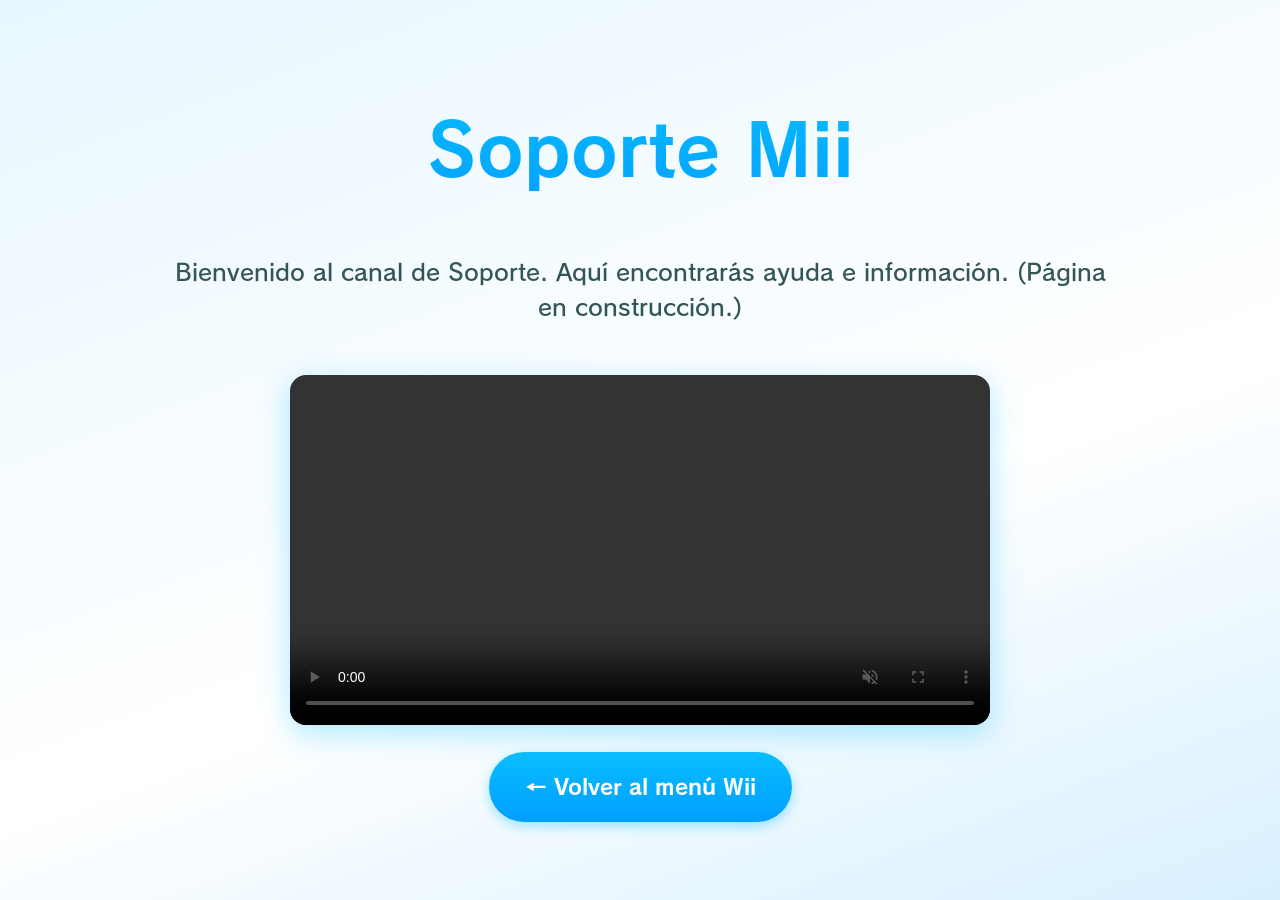
<file: soportemii/index.html>
<!DOCTYPE html>
<html lang="es">
<head>
    <meta charset="UTF-8" />
    <meta name="viewport" content="width=device-width, initial-scale=1.0" />
    <title>Soporte Mii</title>
    <meta name="description" content="Soporte Mii: ayuda e información del portfolio estilo Wii de Sergio CM." />
    <meta name="author" content="SergioCMDEV" />
    <meta property="og:type" content="website" />
    <meta property="og:site_name" content="SergioCM - Portfolio" />
    <meta property="og:title" content="Soporte Mii | SergioCM" />
    <meta property="og:description" content="Soporte Mii: ayuda e información del portfolio estilo Wii de Sergio CM." />
    <link rel="icon" href="../assets/favicon.svg" type="image/svg+xml" />
    <link rel="alternate icon" href="../assets/favicon.ico" type="image/x-icon" />
    <link rel="stylesheet" href="../css/base.css" />
    <style>
        body {
            margin: 0;
            min-height: 100vh;
            display: flex;
            flex-direction: column;
            align-items: center;
            justify-content: center;
            background: linear-gradient(160deg, #e8f7ff, #ffffff 60%, #d8f0ff);
            color: #222;
            text-align: center;
            padding: 4vh 2vw;
            box-sizing: border-box;
        }
        h1 {
            font-family: 'Bold';
            font-size: 8vh;
            margin: 0 0 1vh;
            background-image: linear-gradient(to bottom, #09beff, #009eff);
            -webkit-text-fill-color: transparent;
            -webkit-background-clip: text;
            background-clip: text;
        }
        p {
            font-family: 'Regular';
            font-size: 2.6vh;
            max-width: 60ch;
            line-height: 1.5;
            color: #355;
        }
        video {
            width: min(80vw, 700px);
            border-radius: 16px;
            box-shadow: 0 8px 30px #09beff55;
            margin: 3vh 0;
        }
        .back {
            font-family: 'Bold';
            font-size: 2.4vh;
            text-decoration: none;
            color: #fff;
            background: linear-gradient(to bottom, #09beff, #009eff);
            padding: 1.4vh 4vh;
            border-radius: 999px;
            box-shadow: 0 4px 12px #09beff66;
        }
        .back:hover { filter: brightness(1.08); }
    </style>
</head>
<body>
    <h1>Soporte Mii</h1>
    <p>Bienvenido al canal de Soporte. Aquí encontrarás ayuda e información. (Página en construcción.)</p>
    <video src="../assets/channels/soportemii/video.mp4" autoplay muted loop playsinline controls></video>
    <a class="back" href="/?skipwarn=true">&#8592; Volver al menú Wii</a>
</body>
</html>
</file>
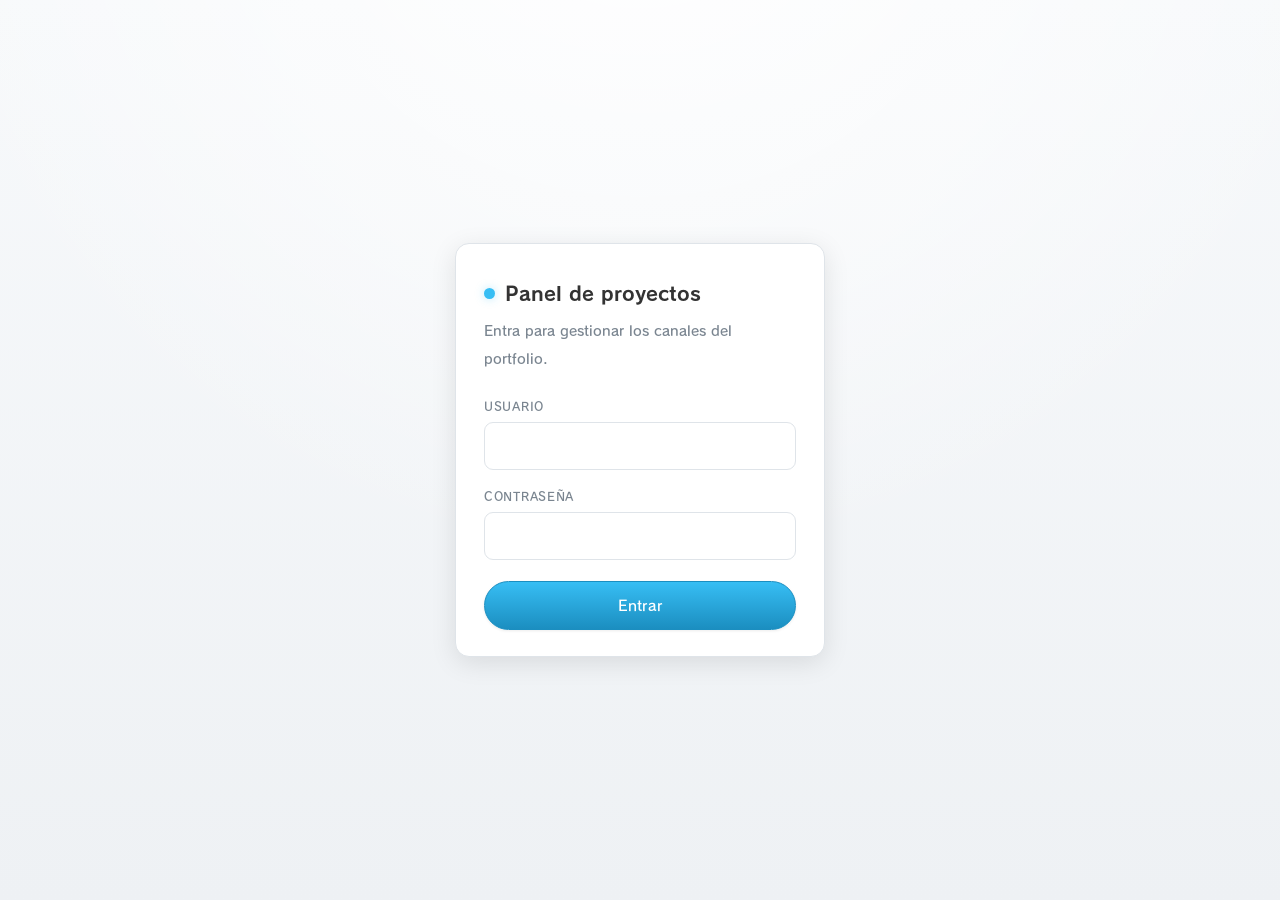
<file: admin/login.html>
<!DOCTYPE html>
<html lang="es">
<head>
    <meta charset="UTF-8" />
    <meta name="viewport" content="width=device-width, initial-scale=1.0" />
    <title>Entrar &middot; Panel de proyectos</title>
    <meta name="robots" content="noindex, nofollow" />
    <link rel="icon" href="../assets/favicon.svg" type="image/svg+xml" />
    <link rel="stylesheet" href="css/admin.css" />
    <style>
        body {
            display: flex;
            align-items: center;
            justify-content: center;
            min-height: 100vh;
            padding: 20px;
        }

        .login {
            width: 100%;
            max-width: 370px;
            background: var(--panel);
            border: 1px solid var(--line);
            border-radius: var(--radius);
            box-shadow: 0 6px 26px rgba(0, 0, 0, 0.1);
            padding: 30px 28px 26px;
        }

        .login h1 {
            margin: 0 0 4px;
            font-family: 'Bold', sans-serif;
            font-size: 1.22rem;
            font-weight: normal;
            display: flex;
            align-items: center;
            gap: 10px;
        }

        .login h1 .dot {
            width: 11px;
            height: 11px;
            border-radius: 50%;
            background: var(--blue);
            box-shadow: 0 0 10px var(--blue-glow);
        }

        .login .lead {
            margin: 0 0 22px;
            font-size: 0.86rem;
            color: var(--ink-soft);
        }

        .login label.field {
            margin-bottom: 15px;
        }

        .login .btn {
            width: 100%;
            margin-top: 6px;
        }

        .msg {
            display: none;
            margin-top: 16px;
            padding: 11px 14px;
            border-radius: 10px;
            font-size: 0.85rem;
            line-height: 1.4;
            background: #fdecec;
            border-left: 4px solid var(--danger);
            color: #8a2b2b;
        }

        .msg.on { display: block; }
    </style>
</head>
<body>
    <form class="login" id="form" autocomplete="on">
        <h1><span class="dot"></span>Panel de proyectos</h1>
        <p class="lead">Entra para gestionar los canales del portfolio.</p>

        <label class="field">
            <span class="label-row">Usuario</span>
            <input type="text" id="user" name="username" autocomplete="username"
                   autocapitalize="off" autocorrect="off" spellcheck="false" required />
        </label>

        <label class="field">
            <span class="label-row">Contraseña</span>
            <input type="password" id="password" name="password"
                   autocomplete="current-password" required />
        </label>

        <button type="submit" class="btn primary" id="submit">Entrar</button>

        <div class="msg" id="msg"></div>
    </form>

    <script>
        const form = document.getElementById('form');
        const msg = document.getElementById('msg');
        const submit = document.getElementById('submit');

        function showError(text) {
            msg.textContent = text;
            msg.classList.add('on');
        }

        form.addEventListener('submit', async (ev) => {
            ev.preventDefault();
            msg.classList.remove('on');
            submit.disabled = true;
            submit.textContent = 'Entrando…';

            try {
                const res = await fetch('/api/login', {
                    method: 'POST',
                    headers: { 'Content-Type': 'application/json' },
                    body: JSON.stringify({
                        user: document.getElementById('user').value,
                        password: document.getElementById('password').value
                    })
                });
                const data = await res.json().catch(() => ({}));

                if (res.ok) {
                    // Back to wherever we were sent from, defaulting to the panel.
                    const next = new URLSearchParams(location.search).get('next');
                    location.href = (next && next.startsWith('/')) ? next : '/admin/';
                    return;
                }
                showError(data.error || 'No se pudo entrar.');
            } catch (err) {
                showError('No se pudo contactar con el servidor: ' + err.message);
            } finally {
                submit.disabled = false;
                submit.textContent = 'Entrar';
            }
        });
    </script>
</body>
</html>
</file>
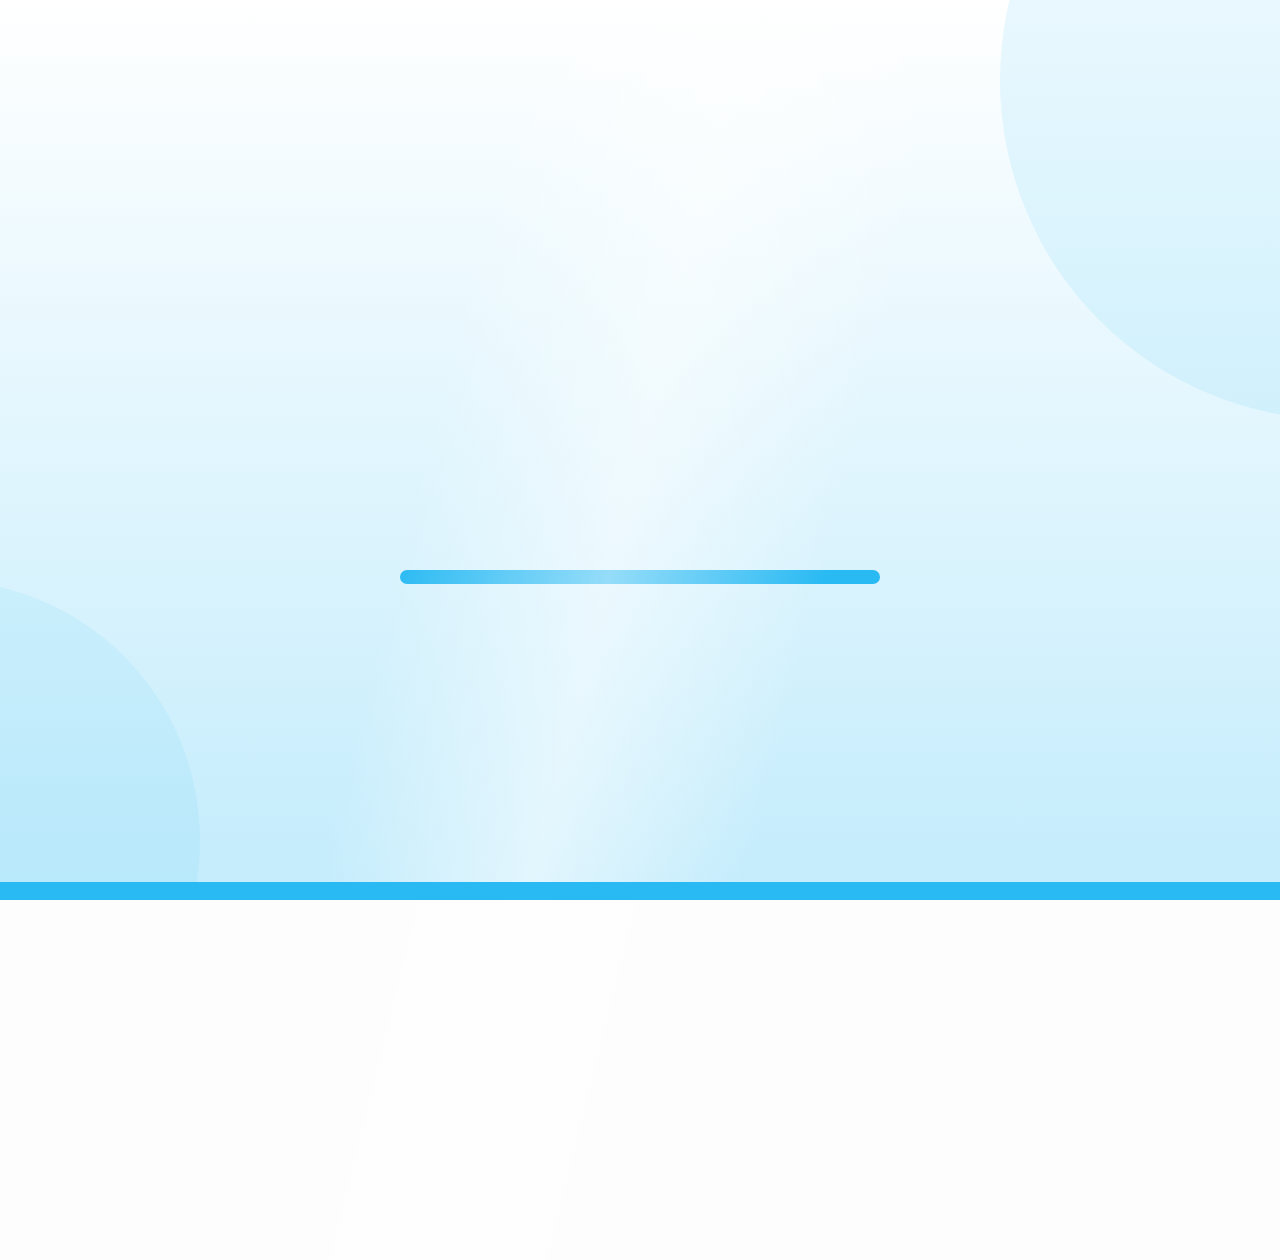
<file: channelart/_project/channel.html>
<!DOCTYPE html>
<html lang="es">
<head>
    <meta charset="UTF-8" />
    <meta name="viewport" content="width=device-width, initial-scale=1.0" />
    <title>Project Channel</title>
    <link rel="stylesheet" href="../../css/base.css" />
    <!--

        Generic channel art for the auto-generated GitHub project channels.

        One template serves every project: the look comes from query params
        instead of a per-project folder, so the admin panel can create a
        channel without anyone drawing artwork for it.

        Each style draws a real scene in SVG (a horizon, a perspective grid,
        orbiting rings, fanned cards...) rather than just tinting the
        background, because the stock Wii channels are built around an
        illustration with the wordmark set into it.

        Params:
          title  channel title shown on the tile
          lang   main language (shown as a badge)
          color  accent colour, url-encoded (e.g. %23f1e05a)
          icon   single glyph/emoji used by some styles
          style  see STYLES below
          stars  stargazer count (hidden when 0)
          desc   short description, only drawn on the Start screen
          ingame set by the Start screen: keeps the title always visible
                 and shows the description

    -->
    <style>
        html, body {
            overflow: hidden;
            padding: 0;
            margin: 0;
            width: 100%;
            height: 100%;
        }

        body {
            /* Set from JS: the accent, a cleaned-up vivid variant, a dark
               variant, and one with enough contrast to read on white. */
            --accent: #37bef4;
            --accent-vivid: #37bef4;
            --accent-dark: #1b6d8e;
            --accent-text: #1b6d8e;
            background: #fdfdfd;
        }

        .art {
            position: absolute;
            inset: 0;
            width: 100%;
            height: 100%;
            z-index: 1;
        }

        /* ---------------------------------------------------------- plate -- */

        .plate {
            position: absolute;
            inset: 0;
            z-index: 5;
            display: flex;
            flex-direction: column;
            align-items: center;
            justify-content: center;
            gap: 2.6vh;
            padding: 0 7vw;
            text-align: center;
            pointer-events: none;
            opacity: 0;
            animation: plateFade 12s linear infinite;
        }

        /* Cyclic appear/disappear used on the menu tile. */
        @keyframes plateFade {
            0%   { opacity: 0; }
            16%  { opacity: 0; }
            30%  { opacity: 1; }
            84%  { opacity: 1; }
            100% { opacity: 0; }
        }

        /* Inside the "game" (Start screen) the title stays always visible. */
        .plate.static {
            opacity: 1;
            animation: none;
        }

        .title {
            font-family: 'TitleBold', 'Bold', sans-serif;
            font-size: 15vh;
            line-height: 1.05;
            letter-spacing: 0.01em;
            color: var(--accent-text);
            overflow-wrap: break-word;
        }

        /* Long names get stepped down so they still fit the 16:9 tile. */
        .title.len-m { font-size: 11vh; }
        .title.len-l { font-size: 8.5vh; }
        .title.len-xl { font-size: 6.5vh; }

        .meta {
            display: flex;
            align-items: center;
            justify-content: center;
            gap: 1.6vw;
            flex-wrap: wrap;
        }

        .badge {
            display: inline-flex;
            align-items: center;
            gap: 1vw;
            font-family: 'Bold', sans-serif;
            font-size: 6.2vh;
            color: var(--accent-text);
            background: rgba(255, 255, 255, 0.82);
            border: 0.42vh solid var(--accent-vivid);
            border-radius: 99vh;
            padding: 0.45vh 2.4vw;
            white-space: nowrap;
        }

        .badge .dot {
            width: 3.4vh;
            height: 3.4vh;
            border-radius: 50%;
            background: var(--accent-vivid);
            flex: none;
        }

        .badge.stars {
            border-color: #e8b53a;
            color: #96701a;
        }

        /* Description: too small to read on a tile, so Start screen only. */
        .desc {
            display: none;
            font-family: 'Regular', sans-serif;
            color: #4a4a4a;
            font-size: 5.6vh;
            line-height: 1.35;
            max-width: 74vw;
        }

        .plate.static .desc { display: block; }

        /* Accent strip along the bottom, as the stock channel art has. */
        .strip {
            position: absolute;
            left: 0; right: 0; bottom: 0;
            height: 2vh;
            z-index: 6;
            background: var(--accent-vivid);
        }

        /* ------------------------------------------------- shared pieces --- */

        /* Wordmark sitting on a white card, for the busier scenes. */
        .boxed .title {
            background: rgba(255, 255, 255, 0.94);
            border: 0.5vh solid var(--accent-vivid);
            border-radius: 2.4vh;
            padding: 1.3vh 3.2vw;
            box-shadow: 0 1vh 2.4vh rgba(0, 0, 0, 0.13);
        }

        /* Wordmark in white, for scenes with a dark or saturated backdrop. */
        .inverted .title {
            color: #fff;
            text-shadow: 0 0.45vh 1.4vh rgba(0, 0, 0, 0.45);
        }

        .inverted .badge {
            color: #fff;
            background: rgba(255, 255, 255, 0.2);
            border-color: rgba(255, 255, 255, 0.85);
        }

        .inverted .badge .dot { background: #fff; }
        .inverted .desc { color: rgba(255, 255, 255, 0.93); }

        /* ------------------------------------------------------ animation -- */

        .spin-slow { animation: spin 60s linear infinite; transform-origin: center; }
        .spin-rev  { animation: spin 46s linear infinite reverse; transform-origin: center; }

        @keyframes spin { to { transform: rotate(360deg); } }

        .bob { animation: bob 7s ease-in-out infinite; }

        @keyframes bob {
            0%, 100% { transform: translateY(0); }
            50%      { transform: translateY(-1.6px); }
        }

        .pulse { animation: pulse 5s ease-in-out infinite; transform-origin: center; }

        @keyframes pulse {
            0%, 100% { opacity: 0.55; transform: scale(1); }
            50%      { opacity: 1; transform: scale(1.05); }
        }

        .drift-x { animation: driftX 18s linear infinite; }

        @keyframes driftX { to { transform: translateX(-20px); } }

        .spin-fast { animation: spin 14s linear infinite; transform-origin: center; }

        /* Radar sweep and anything else that turns around a set point. */
        .sweep-rot { animation: spin 5s linear infinite; }

        .twinkle { animation: twinkle 3.4s ease-in-out infinite; }

        @keyframes twinkle {
            0%, 100% { opacity: 0.25; }
            50%      { opacity: 1; }
        }

        .sway { animation: sway 8s ease-in-out infinite; transform-origin: top center; }

        @keyframes sway {
            0%, 100% { transform: rotate(-2.5deg); }
            50%      { transform: rotate(2.5deg); }
        }

        .flow { animation: flow 16s ease-in-out infinite; }

        @keyframes flow {
            0%, 100% { transform: translateX(-6px) scaleY(1); }
            50%      { transform: translateX(6px) scaleY(1.12); }
        }

        /* A soft light sweeping across the scene. */
        .sheen {
            position: absolute;
            inset: -40%;
            z-index: 4;
            pointer-events: none;
            background: linear-gradient(104deg,
                transparent 42%,
                rgba(255, 255, 255, 0.5) 50%,
                transparent 58%);
            animation: sheen 9s ease-in-out infinite;
        }

        @keyframes sheen {
            0%, 100% { transform: translateX(-28%); }
            50%      { transform: translateX(28%); }
        }

        .style-dark .sheen, .style-terminal .sheen {
            background: linear-gradient(104deg,
                transparent 42%,
                rgba(255, 255, 255, 0.12) 50%,
                transparent 58%);
        }

        /* --------------------------------------------------- rising items -- */

        .scene {
            position: absolute;
            inset: 0;
            z-index: 2;
            overflow: hidden;
            pointer-events: none;
        }

        .float {
            position: absolute;
            bottom: -20%;
            opacity: 0;
            will-change: transform, opacity;
            animation-name: rise;
            animation-timing-function: linear;
            animation-iteration-count: 1;
            user-select: none;
        }

        @keyframes rise {
            0%   { transform: translateY(0) translateX(0); opacity: 0; }
            15%  { opacity: var(--peak, 0.7); }
            85%  { opacity: var(--peak, 0.7); }
            100% { transform: translateY(-140vh) translateX(var(--drift, 0px)); opacity: 0; }
        }

        .float.glyph-mark {
            color: rgba(255, 255, 255, 0.5);
            font-family: 'TitleMed', monospace;
        }

        .float.bubble {
            border-radius: 50%;
            background: radial-gradient(circle at 34% 30%,
                rgba(255, 255, 255, 0.95), rgba(255, 255, 255, 0.12) 62%,
                transparent 72%);
            border: 1px solid rgba(255, 255, 255, 0.75);
        }

        /* ------------------------------------------------ style: terminal -- */

        .style-terminal .plate { justify-content: flex-end; padding-bottom: 9vh; }
        .style-terminal .title { font-size: 11vh; }
        .style-terminal .title.len-m { font-size: 9vh; }
        .style-terminal .title.len-l { font-size: 7.2vh; }
        .style-terminal .title.len-xl { font-size: 5.8vh; }

        /* --------------------------------------------------- style: cards -- */

        .style-cards .plate { justify-content: flex-end; padding-bottom: 8vh; }

        /* ---------------------------------------------------- style: arc --- */

        .style-arc .plate { justify-content: flex-start; padding-top: 11vh; }

        /* ------------------------------------ wordmark out of the art's way */

        /* Scene fills the upper half, so the wordmark sits under it. */
        .style-window .plate,
        .style-stack .plate {
            justify-content: flex-end;
            padding-bottom: 6vh;
        }

        /* Peaks occupy the lower half. */
        .style-mountains .plate {
            justify-content: flex-start;
            padding-top: 10vh;
        }

        /* The record sits on the left, so the wordmark takes the right side. */
        .style-vinyl .plate {
            align-items: flex-end;
            padding-right: 5vw;
            padding-left: 42vw;
        }

        .style-vinyl .title { font-size: 11vh; text-align: right; }
        .style-vinyl .title.len-m { font-size: 9vh; }
        .style-vinyl .title.len-l { font-size: 7.4vh; }
        .style-vinyl .title.len-xl { font-size: 6vh; }
        .style-vinyl .meta { justify-content: flex-end; }

        /* Keep clear of the ruled margin on the left. */
        .style-notebook .plate { padding-left: 14vw; }
    </style>
</head>
<body>
    <!--
        "slice" makes the scene cover the frame the way object-fit: cover does.
        With the default ("meet") the viewBox is fitted inside instead, so any
        frame that isn't exactly 16:9 -- the menu tile is 101% wide, and the
        panel's previews round to whole pixels -- showed blank bands at the
        edges where the art stopped short.
    -->
    <svg class="art" id="art" viewBox="0 0 160 90"
         preserveAspectRatio="xMidYMid slice" aria-hidden="true"></svg>
    <div class="scene" id="scene"></div>
    <div class="sheen" id="sheen"></div>

    <div class="plate" id="plate">
        <div class="title" id="title"></div>
        <div class="meta" id="meta"></div>
        <div class="desc" id="desc"></div>
    </div>

    <div class="strip"></div>

    <script>
        /* ------------------------------------------------------- params -- */

        var params = new URLSearchParams(window.location.search);

        var title = params.get('title') || 'Project';
        var lang = params.get('lang') || '';
        var icon = params.get('icon') || '\u{1F4E6}';
        var stars = parseInt(params.get('stars') || '0', 10);
        var color = params.get('color') || '#37bef4';

        // Keep this list in step with STYLES in js/projects.js.
        var STYLES = [
            'light', 'arc', 'stripes', 'dots', 'waves', 'grid', 'orbit', 'cards',
            'sunburst', 'blocks', 'band', 'ribbon', 'mountains', 'clouds',
            'hexes', 'triangles', 'radar', 'vinyl', 'window', 'confetti',
            'notebook', 'chevrons', 'petals', 'stack', 'balloons',
            'bubbles', 'dark', 'terminal', 'starfield', 'aurora', 'blueprint',
            'circuit', 'neon'
        ];

        var style = params.get('style') || 'light';
        if (STYLES.indexOf(style) === -1) style = 'light';

        // Only accept a plain hex colour; anything else falls back to Wii blue
        // so a malformed value can't inject CSS.
        if (!/^#[0-9a-f]{3}([0-9a-f]{3})?$/i.test(color)) color = '#37bef4';

        /* ------------------------------------------------------ colours -- */

        function toRgb(hex) {
            var h = hex.slice(1);
            if (h.length === 3) h = h[0] + h[0] + h[1] + h[1] + h[2] + h[2];
            var n = parseInt(h, 16);
            return [(n >> 16) & 255, (n >> 8) & 255, n & 255];
        }

        function rgbToHsl(rgb) {
            var r = rgb[0] / 255, g = rgb[1] / 255, b = rgb[2] / 255;
            var max = Math.max(r, g, b), min = Math.min(r, g, b);
            var h = 0, s = 0, l = (max + min) / 2, d = max - min;
            if (d !== 0) {
                s = l > 0.5 ? d / (2 - max - min) : d / (max + min);
                if (max === r)      h = ((g - b) / d + (g < b ? 6 : 0)) / 6;
                else if (max === g) h = ((b - r) / d + 2) / 6;
                else                h = ((r - g) / d + 4) / 6;
            }
            return [h, s, l];
        }

        function hslToRgb(hsl) {
            var h = hsl[0], s = hsl[1], l = hsl[2];
            if (s === 0) { var v = Math.round(l * 255); return [v, v, v]; }
            var q = l < 0.5 ? l * (1 + s) : l + s - l * s;
            var p = 2 * l - q;
            var ch = function (t) {
                if (t < 0) t += 1;
                if (t > 1) t -= 1;
                if (t < 1 / 6) return p + (q - p) * 6 * t;
                if (t < 1 / 2) return q;
                if (t < 2 / 3) return p + (q - p) * (2 / 3 - t) * 6;
                return p;
            };
            return [ch(h + 1 / 3), ch(h), ch(h - 1 / 3)]
                .map(function (c) { return Math.round(c * 255); });
        }

        function css(rgb) { return 'rgb(' + rgb.join(',') + ')'; }

        function scale(rgb, f) {
            return css(rgb.map(function (c) { return Math.round(Math.min(255, c * f)); }));
        }

        function luminance(rgb) {
            return (0.2126 * rgb[0] + 0.7152 * rgb[1] + 0.0722 * rgb[2]) / 255;
        }

        /*
            The stock Wii channels use bright, saturated colours. Several of
            GitHub's language colours are muted (Java's brown, Kotlin's mauve)
            and turn muddy when used for a whole band or scene, so lift the
            saturation and pull the lightness to the middle, keeping the hue.
        */
        function vivid(rgb) {
            var hsl = rgbToHsl(rgb);

            /*
                A grey has no hue to lift. Its hue reads as 0, so forcing
                saturation on it invented a colour: picking white or grey for
                a channel came out red. Greys are left grey, only capped dark
                enough to stay visible on the light styles.
            */
            if (hsl[1] < 0.08) {
                return hslToRgb([hsl[0], hsl[1], Math.min(hsl[2], 0.72)]);
            }

            return hslToRgb([hsl[0], Math.max(hsl[1], 0.72),
                Math.min(Math.max(hsl[2], 0.42), 0.56)]);
        }

        /* Some language colours are unreadable as text on white, so darken
           until there is enough contrast. The accent itself is untouched. */
        function readable(rgb) {
            var f = 1;
            while (luminance(rgb.map(function (c) { return c * f; })) > 0.3 && f > 0.2) {
                f -= 0.05;
            }
            return scale(rgb, f);
        }

        /* A pale tint of the accent, for large soft fills. */
        function tint(rgb, amount) {
            return css(rgb.map(function (c) {
                return Math.round(c + (255 - c) * amount);
            }));
        }

        /*
            A near-black that keeps the accent's hue.

            The dark styles used to have their backgrounds hardcoded, so
            changing a project's colour did almost nothing to them -- only a
            trace or a caret would shift. Deriving the backdrop from the
            accent makes the colour actually drive the whole scene, while
            staying dark enough for white text.
        */
        function ink(rgb, lightness) {
            var hsl = rgbToHsl(rgb);
            return css(hslToRgb([hsl[0], Math.min(hsl[1], 0.45), lightness]));
        }

        /* A different hue from the same colour, for a second accent.
           A grey stays grey here too, for the same reason as in vivid(). */
        function shiftHue(rgb, turns) {
            var hsl = rgbToHsl(rgb);
            if (hsl[1] < 0.08) {
                return css(hslToRgb([hsl[0], hsl[1], Math.min(hsl[2], 0.75)]));
            }
            return css(hslToRgb([(hsl[0] + turns) % 1,
                Math.max(hsl[1], 0.55), Math.min(Math.max(hsl[2], 0.55), 0.7)]));
        }

        var rgb = toRgb(color);
        var viv = vivid(rgb);

        var root = document.body.style;
        root.setProperty('--accent', color);
        root.setProperty('--accent-vivid', css(viv));
        root.setProperty('--accent-dark', scale(rgb, 0.3));
        root.setProperty('--accent-text', readable(rgb));

        document.body.className = 'style-' + style;

        /* --------------------------------------------------------- art ---- */

        var A = css(viv);                 // vivid accent
        var A_SOFT = tint(viv, 0.72);     // pale tint
        var A_MID = tint(viv, 0.42);      // mid tint
        var A_DEEP = scale(viv, 0.55);    // deep shade

        // Repeats a builder across a range, joining the markup.
        function times(n, fn) {
            var out = '';
            for (var i = 0; i < n; i++) out += fn(i);
            return out;
        }

        var art = {

            // Clean white with a soft corner wash and a rule under the name.
            light: function () {
                return `
                    <defs>
                      <linearGradient id="g" x1="0" y1="0" x2="0" y2="1">
                        <stop offset="0" stop-color="#ffffff"/>
                        <stop offset="1" stop-color="${A_SOFT}"/>
                      </linearGradient>
                    </defs>
                    <rect width="160" height="90" fill="url(#g)"/>
                    <circle cx="150" cy="8" r="34" fill="${A}" opacity="0.1"/>
                    <circle cx="10" cy="84" r="26" fill="${A}" opacity="0.08"/>
                    <rect x="56" y="57" width="48" height="1.4" rx="0.7" fill="${A}"/>
                `;
            },

            // The Wii's signature curved horizon, sky above and white below.
            arc: function () {
                return `
                    <defs>
                      <linearGradient id="sky" x1="0" y1="0" x2="0" y2="1">
                        <stop offset="0" stop-color="${A}"/>
                        <stop offset="1" stop-color="${A_SOFT}"/>
                      </linearGradient>
                    </defs>
                    <rect width="160" height="90" fill="url(#sky)"/>
                    ${times(3, function (i) {
                        var y = 20 + i * 9;
                        return `<ellipse cx="${30 + i * 48}" cy="${y}" rx="${14 - i * 2}"
                                 ry="${4 - i * 0.5}" fill="#fff" opacity="0.26" class="drift-x"/>`;
                    })}
                    <path d="M-10,64 Q80,40 170,64 L170,95 L-10,95 Z" fill="#fff"/>
                    <path d="M-10,64 Q80,40 170,64" stroke="${A}" stroke-width="1.1"
                          fill="none" opacity="0.9"/>
                    <path d="M-10,68 Q80,44 170,68" stroke="${A}" stroke-width="0.5"
                          fill="none" opacity="0.4"/>
                `;
            },

            // Diagonal stripes, as on the Check Mii Out channel.
            stripes: function () {
                return `
                    <defs>
                      <pattern id="st" width="12" height="12" patternUnits="userSpaceOnUse"
                               patternTransform="rotate(-45)">
                        <rect width="6" height="12" fill="${A}"/>
                      </pattern>
                    </defs>
                    <rect width="160" height="90" fill="#fff"/>
                    <rect width="160" height="90" fill="url(#st)" opacity="0.17"/>
                    <rect y="0" width="160" height="90" fill="url(#fade)"/>
                    <defs>
                      <linearGradient id="fade" x1="0" y1="0" x2="0" y2="1">
                        <stop offset="0" stop-color="#fff" stop-opacity="0.55"/>
                        <stop offset="0.5" stop-color="#fff" stop-opacity="0"/>
                        <stop offset="1" stop-color="#fff" stop-opacity="0.55"/>
                      </linearGradient>
                    </defs>
                `;
            },

            // Dot grid with the dots fading out towards the edges.
            dots: function () {
                return `
                    <defs>
                      <pattern id="dt" width="9" height="9" patternUnits="userSpaceOnUse">
                        <circle cx="4.5" cy="4.5" r="1.7" fill="${A}"/>
                      </pattern>
                      <radialGradient id="vig">
                        <stop offset="0.35" stop-color="#fff" stop-opacity="0"/>
                        <stop offset="1" stop-color="#fff" stop-opacity="0.9"/>
                      </radialGradient>
                    </defs>
                    <rect width="160" height="90" fill="#fbfdff"/>
                    <rect width="160" height="90" fill="url(#dt)" opacity="0.34" class="bob"/>
                    <rect width="160" height="90" fill="url(#vig)"/>
                `;
            },

            // Real flowing waves rather than straight rules.
            waves: function () {
                var wave = function (y, op, dur, w) {
                    return `<path d="M-40,${y} q20,-6 40,0 t40,0 t40,0 t40,0 t40,0 t40,0
                            L240,95 L-40,95 Z" fill="${A}" opacity="${op}">
                            <animateTransform attributeName="transform" type="translate"
                              from="0 0" to="40 0" dur="${dur}s" repeatCount="indefinite"/>
                            </path>`;
                };
                return `
                    <defs>
                      <linearGradient id="wg" x1="0" y1="0" x2="0" y2="1">
                        <stop offset="0" stop-color="#ffffff"/>
                        <stop offset="1" stop-color="${A_SOFT}"/>
                      </linearGradient>
                    </defs>
                    <rect width="160" height="90" fill="url(#wg)"/>
                    ${wave(74, 0.16, 11)}
                    ${wave(80, 0.26, 8)}
                    ${wave(86, 0.5, 6)}
                `;
            },

            // Perspective floor receding to a glowing horizon.
            grid: function () {
                var H = 40;                      // horizon height
                return `
                    <defs>
                      <linearGradient id="gsky" x1="0" y1="0" x2="0" y2="1">
                        <stop offset="0" stop-color="#ffffff"/>
                        <stop offset="1" stop-color="${A_SOFT}"/>
                      </linearGradient>
                      <linearGradient id="gfloor" x1="0" y1="0" x2="0" y2="1">
                        <stop offset="0" stop-color="${A}" stop-opacity="0.08"/>
                        <stop offset="1" stop-color="${A}" stop-opacity="0.42"/>
                      </linearGradient>
                    </defs>
                    <rect width="160" height="90" fill="url(#gsky)"/>
                    <rect y="${H}" width="160" height="${90 - H}" fill="url(#gfloor)"/>
                    <g stroke="${A}" stroke-width="0.4" opacity="0.5">
                      ${times(13, function (i) {
                          // Verticals all meet at the vanishing point.
                          return `<line x1="${-80 + i * 40}" y1="90" x2="80" y2="${H}"/>`;
                      })}
                      ${times(6, function (i) {
                          // Horizontals bunch up towards the horizon.
                          var y = H + Math.pow(i / 5, 2.1) * (90 - H);
                          return `<line x1="0" y1="${y}" x2="160" y2="${y}"/>`;
                      })}
                    </g>
                    <ellipse cx="80" cy="${H}" rx="54" ry="7" fill="#fff" opacity="0.85"/>
                    <line x1="0" y1="${H}" x2="160" y2="${H}" stroke="${A}" stroke-width="0.7"/>
                `;
            },

            // Concentric rings with dots running around them.
            orbit: function () {
                return `
                    <defs>
                      <radialGradient id="og">
                        <stop offset="0" stop-color="#ffffff"/>
                        <stop offset="1" stop-color="${A_SOFT}"/>
                      </radialGradient>
                    </defs>
                    <rect width="160" height="90" fill="url(#og)"/>
                    <g fill="none" stroke="${A}" opacity="0.55">
                      <circle cx="80" cy="45" r="40" stroke-width="0.5"/>
                      <circle cx="80" cy="45" r="30" stroke-width="0.5"
                              stroke-dasharray="3 3"/>
                      <circle cx="80" cy="45" r="21" stroke-width="0.5"/>
                    </g>
                    <g class="spin-slow" style="transform-origin:80px 45px">
                      <circle cx="120" cy="45" r="2.6" fill="${A}"/>
                      <circle cx="80" cy="5" r="1.6" fill="${A}" opacity="0.7"/>
                    </g>
                    <g class="spin-rev" style="transform-origin:80px 45px">
                      <circle cx="50" cy="45" r="2" fill="${A_DEEP}" opacity="0.8"/>
                    </g>
                    <circle cx="80" cy="45" r="12" fill="#fff" opacity="0.9"/>
                `;
            },

            // Fanned photo-style cards, as on the Photo Channel.
            cards: function () {
                var card = function (x, y, rot, fill, op) {
                    return `<g transform="rotate(${rot} ${x + 17} ${y + 12})">
                        <rect x="${x}" y="${y}" width="34" height="24" rx="2.5"
                              fill="#fff" stroke="${A}" stroke-width="0.6"/>
                        <rect x="${x + 2}" y="${y + 2}" width="30" height="16" rx="1.4"
                              fill="${fill}" opacity="${op}"/>
                        <rect x="${x + 2}" y="${y + 20}" width="16" height="1.6" rx="0.8"
                              fill="${A}" opacity="0.35"/>
                      </g>`;
                };
                return `
                    <defs>
                      <linearGradient id="cg" x1="0" y1="0" x2="0" y2="1">
                        <stop offset="0" stop-color="#ffffff"/>
                        <stop offset="1" stop-color="${A_SOFT}"/>
                      </linearGradient>
                    </defs>
                    <rect width="160" height="90" fill="url(#cg)"/>
                    <g class="bob">
                      ${card(46, 16, -11, A_MID, 0.9)}
                      ${card(80, 18, 9, A_DEEP, 0.55)}
                      ${card(63, 10, -1, A, 0.8)}
                    </g>
                `;
            },

            // Soft bubbles rising; the rest is added as DOM in the scene layer.
            bubbles: function () {
                return `
                    <defs>
                      <linearGradient id="bg2" x1="0" y1="0" x2="0" y2="1">
                        <stop offset="0" stop-color="${A}"/>
                        <stop offset="1" stop-color="${A_DEEP}"/>
                      </linearGradient>
                    </defs>
                    <rect width="160" height="90" fill="url(#bg2)"/>
                    <ellipse cx="80" cy="92" rx="90" ry="26" fill="#fff" opacity="0.18"/>
                `;
            },

            // Rays radiating from behind the wordmark.
            sunburst: function () {
                return `
                    <defs>
                      <radialGradient id="sg">
                        <stop offset="0" stop-color="#ffffff"/>
                        <stop offset="1" stop-color="${A_SOFT}"/>
                      </radialGradient>
                    </defs>
                    <rect width="160" height="90" fill="url(#sg)"/>
                    <g class="spin-slow" style="transform-origin:80px 45px" opacity="0.3">
                      ${times(18, function (i) {
                          var a = (i * 20) * Math.PI / 180;
                          var x = 80 + Math.cos(a) * 120, y = 45 + Math.sin(a) * 120;
                          var a2 = ((i * 20) + 9) * Math.PI / 180;
                          var x2 = 80 + Math.cos(a2) * 120, y2 = 45 + Math.sin(a2) * 120;
                          return `<path d="M80,45 L${x},${y} L${x2},${y2} Z" fill="${A}"/>`;
                      })}
                    </g>
                    <circle cx="80" cy="45" r="30" fill="#fff" opacity="0.72"/>
                `;
            },

            // Mosaic of rounded squares that twinkle, like the Mii grid.
            blocks: function () {
                var cols = 10, rows = 6, size = 13, gap = 2.6;
                return `
                    <rect width="160" height="90" fill="#fbfcfe"/>
                    <g>
                      ${times(rows, function (r) {
                          return times(cols, function (c) {
                              var seed = (r * cols + c) * 2.7;
                              var op = 0.1 + ((seed * 13) % 10) / 22;
                              var delay = (seed % 7).toFixed(1);
                              return `<rect x="${c * (size + gap) + 2}"
                                  y="${r * (size + gap) + 2}" width="${size}" height="${size}"
                                  rx="2.6" fill="${A}" opacity="${op.toFixed(2)}"
                                  style="animation:pulse 6s ease-in-out ${delay}s infinite"/>`;
                          });
                      })}
                    </g>
                `;
            },

            // Full-width colour band, as on the Wii Speak channel.
            band: function () {
                return `
                    <defs>
                      <linearGradient id="bd" x1="0" y1="0" x2="0" y2="1">
                        <stop offset="0" stop-color="${A}"/>
                        <stop offset="1" stop-color="${A_DEEP}"/>
                      </linearGradient>
                      <linearGradient id="bsky" x1="0" y1="0" x2="0" y2="1">
                        <stop offset="0" stop-color="#ffffff"/>
                        <stop offset="1" stop-color="${A_SOFT}"/>
                      </linearGradient>
                    </defs>
                    <rect width="160" height="90" fill="url(#bsky)"/>
                    <rect y="24" width="160" height="42" fill="url(#bd)"/>
                    <rect y="23" width="160" height="1.2" fill="#fff" opacity="0.6"/>
                    <rect y="65.8" width="160" height="1.2" fill="#fff" opacity="0.6"/>
                    ${times(5, function (i) {
                        return `<circle cx="${14 + i * 34}" cy="${30 + (i % 2) * 28}" r="7"
                                fill="#fff" opacity="0.09"/>`;
                    })}
                `;
            },

            // A banner ribbon across the top corner.
            ribbon: function () {
                return `
                    <defs>
                      <linearGradient id="rg" x1="0" y1="0" x2="1" y2="1">
                        <stop offset="0" stop-color="${A}"/>
                        <stop offset="1" stop-color="${A_DEEP}"/>
                      </linearGradient>
                    </defs>
                    <rect width="160" height="90" fill="#fff"/>
                    <rect width="160" height="90" fill="${A}" opacity="0.06"/>
                    <path d="M0,0 L58,0 L0,58 Z" fill="url(#rg)" opacity="0.9"/>
                    <path d="M0,62 L62,0 L72,0 L0,72 Z" fill="${A}" opacity="0.3"/>
                    <path d="M160,90 L112,90 L160,42 Z" fill="${A}" opacity="0.16"/>
                    <circle cx="20" cy="20" r="2.4" fill="#fff" opacity="0.8"/>
                `;
            },

            // A code window with a blinking caret, for dev-heavy projects.
            // The window is kept to the upper half so the wordmark below it
            // has clear space instead of sitting on the code.
            terminal: function () {
                var line = function (i) {
                    var widths = [30, 46, 22, 38];
                    var indent = [0, 4, 8, 4];
                    return `<rect x="${22 + indent[i]}" y="${22 + i * 6}"
                        width="${widths[i]}" height="2.2" rx="1.1" fill="#fff"
                        opacity="${0.12 + (i % 3) * 0.08}"/>`;
                };
                return `
                    <defs>
                      <linearGradient id="tg" x1="0" y1="0" x2="1" y2="1">
                        <stop offset="0" stop-color="${ink(rgb, 0.14)}"/>
                        <stop offset="1" stop-color="${ink(rgb, 0.055)}"/>
                      </linearGradient>
                    </defs>
                    <rect width="160" height="90" fill="url(#tg)"/>
                    <rect x="14" y="6" width="132" height="46" rx="4"
                          fill="#000" opacity="0.34"/>
                    <path d="M14,10 a4,4 0 0 1 4,-4 h124 a4,4 0 0 1 4,4 v5 h-132 z"
                          fill="${A}" opacity="0.55"/>
                    <circle cx="21" cy="10.5" r="1.6" fill="#fff" opacity="0.8"/>
                    <circle cx="27" cy="10.5" r="1.6" fill="#fff" opacity="0.5"/>
                    <circle cx="33" cy="10.5" r="1.6" fill="#fff" opacity="0.3"/>
                    ${times(4, line)}
                    <rect x="22" y="45.4" width="2.4" height="3.2" fill="${A}">
                      <animate attributeName="opacity" values="1;1;0;0" dur="1.1s"
                               repeatCount="indefinite"/>
                    </rect>
                `;
            },

            // Layered peaks with a sun behind them.
            mountains: function () {
                var range = function (base, h, op, seed) {
                    var pts = '';
                    for (var i = 0; i <= 8; i++) {
                        var x = i * 20;
                        var peak = base - (((i * seed) % 5) + 1) / 5 * h;
                        pts += (i ? ' L' : 'M') + x + ',' + peak.toFixed(1);
                    }
                    return `<path d="${pts} L160,95 L0,95 Z" fill="${A}" opacity="${op}"/>`;
                };
                return `
                    <defs>
                      <linearGradient id="msky" x1="0" y1="0" x2="0" y2="1">
                        <stop offset="0" stop-color="#ffffff"/>
                        <stop offset="1" stop-color="${A_SOFT}"/>
                      </linearGradient>
                    </defs>
                    <rect width="160" height="90" fill="url(#msky)"/>
                    <circle cx="118" cy="26" r="11" fill="${A}" opacity="0.3" class="bob"/>
                    ${range(74, 26, 0.2, 7)}
                    ${range(80, 20, 0.34, 3)}
                    ${range(86, 14, 0.6, 5)}
                `;
            },

            // Puffy clouds drifting across a soft sky.
            clouds: function () {
                var cloud = function (x, y, s, op, dur) {
                    return `<g opacity="${op}" transform="translate(${x} ${y}) scale(${s})">
                        <animateTransform attributeName="transform" type="translate"
                          additive="sum" from="-30 0" to="190 0" dur="${dur}s"
                          repeatCount="indefinite"/>
                        <ellipse cx="0" cy="0" rx="13" ry="7" fill="#fff"/>
                        <ellipse cx="-9" cy="2" rx="9" ry="5.5" fill="#fff"/>
                        <ellipse cx="9" cy="2.5" rx="10" ry="5" fill="#fff"/>
                      </g>`;
                };
                return `
                    <defs>
                      <linearGradient id="csky" x1="0" y1="0" x2="0" y2="1">
                        <stop offset="0" stop-color="${A}"/>
                        <stop offset="1" stop-color="${A_SOFT}"/>
                      </linearGradient>
                    </defs>
                    <rect width="160" height="90" fill="url(#csky)"/>
                    ${cloud(0, 18, 1, 0.9, 46)}
                    ${cloud(0, 42, 0.7, 0.6, 62)}
                    ${cloud(0, 68, 1.25, 0.85, 38)}
                `;
            },

            // Honeycomb.
            hexes: function () {
                var hex = function (cx, cy, r) {
                    var p = '';
                    for (var i = 0; i < 6; i++) {
                        var a = (i * 60 - 30) * Math.PI / 180;
                        p += (i ? ' L' : 'M') + (cx + Math.cos(a) * r).toFixed(1)
                            + ',' + (cy + Math.sin(a) * r).toFixed(1);
                    }
                    return p + ' Z';
                };
                var r = 7.2, dx = r * Math.sqrt(3), dy = r * 1.5;
                // Rows and columns run past the viewBox so the pattern still
                // fills the frame once "slice" crops it.
                return `
                    <rect x="-20" y="-20" width="200" height="130" fill="#fbfdff"/>
                    <g>
                      ${times(10, function (row) {
                          return times(14, function (col) {
                              var cx = col * dx + (row % 2 ? dx / 2 : 0) - dx;
                              var cy = row * dy - dy;
                              var op = 0.08 + (((row * 12 + col) * 17) % 10) / 34;
                              var delay = (((row + col) * 3) % 8);
                              return `<path d="${hex(cx, cy, r - 0.7)}" fill="${A}"
                                  opacity="${op.toFixed(2)}"
                                  style="animation:pulse 7s ease-in-out ${delay}s infinite"/>`;
                          });
                      })}
                    </g>
                    <defs>
                      <radialGradient id="hvig">
                        <stop offset="0.3" stop-color="#fff" stop-opacity="0"/>
                        <stop offset="1" stop-color="#fff" stop-opacity="0.85"/>
                      </radialGradient>
                    </defs>
                    <rect width="160" height="90" fill="url(#hvig)"/>
                `;
            },

            // Low-poly triangle mosaic.
            triangles: function () {
                // One row and column of overlap on each side, so "slice"
                // never crops into empty space.
                var cols = 12, rows = 7, w = 16, h = 18;
                return `
                    <rect x="-20" y="-20" width="200" height="130" fill="#fcfdff"/>
                    <g>
                      ${times(rows, function (r) {
                          return times(cols, function (c) {
                              var x = c * w - w, y = r * h - h;
                              var s1 = ((r * cols + c) * 13) % 10;
                              var s2 = ((r * cols + c) * 29) % 10;
                              return `
                                <path d="M${x},${y} L${x + w},${y} L${x},${y + h} Z"
                                      fill="${A}" opacity="${(0.06 + s1 / 26).toFixed(2)}"/>
                                <path d="M${x + w},${y} L${x + w},${y + h} L${x},${y + h} Z"
                                      fill="${A}" opacity="${(0.06 + s2 / 26).toFixed(2)}"/>`;
                          });
                      })}
                    </g>
                `;
            },

            // Sweeping radar with rings and blips.
            radar: function () {
                return `
                    <defs>
                      <radialGradient id="rad">
                        <stop offset="0" stop-color="#ffffff"/>
                        <stop offset="1" stop-color="${A_SOFT}"/>
                      </radialGradient>
                      <linearGradient id="beam" x1="0" y1="0" x2="1" y2="0">
                        <stop offset="0" stop-color="${A}" stop-opacity="0.55"/>
                        <stop offset="1" stop-color="${A}" stop-opacity="0"/>
                      </linearGradient>
                    </defs>
                    <rect width="160" height="90" fill="url(#rad)"/>
                    <g fill="none" stroke="${A}" stroke-width="0.45" opacity="0.45">
                      <circle cx="80" cy="45" r="12"/>
                      <circle cx="80" cy="45" r="24"/>
                      <circle cx="80" cy="45" r="36"/>
                      <circle cx="80" cy="45" r="48"/>
                      <line x1="22" y1="45" x2="138" y2="45"/>
                      <line x1="80" y1="-8" x2="80" y2="98"/>
                    </g>
                    <g class="sweep-rot" style="transform-origin:80px 45px">
                      <path d="M80,45 L140,45 A60,60 0 0,0 122,2 Z" fill="url(#beam)"/>
                    </g>
                    <circle cx="104" cy="30" r="1.8" fill="${A_DEEP}" class="twinkle"/>
                    <circle cx="58" cy="60" r="1.4" fill="${A_DEEP}" class="twinkle"
                            style="animation-delay:1.4s"/>
                    <circle cx="96" cy="66" r="1.2" fill="${A_DEEP}" class="twinkle"
                            style="animation-delay:2.6s"/>
                `;
            },

            // A record turning on a deck.
            vinyl: function () {
                return `
                    <defs>
                      <linearGradient id="vbg" x1="0" y1="0" x2="1" y2="1">
                        <stop offset="0" stop-color="#ffffff"/>
                        <stop offset="1" stop-color="${A_SOFT}"/>
                      </linearGradient>
                    </defs>
                    <rect width="160" height="90" fill="url(#vbg)"/>
                    <g class="spin-fast" style="transform-origin:42px 45px">
                      <circle cx="42" cy="45" r="33" fill="${ink(rgb, 0.15)}"/>
                      <g fill="none" stroke="#fff" opacity="0.12">
                        ${times(6, function (i) {
                            return `<circle cx="42" cy="45" r="${13 + i * 3.4}" stroke-width="0.6"/>`;
                        })}
                      </g>
                      <circle cx="42" cy="45" r="11" fill="${A}"/>
                      <circle cx="42" cy="45" r="1.8" fill="#fff"/>
                      <path d="M42,12 a33,33 0 0,1 28,16" stroke="#fff" stroke-width="1"
                            fill="none" opacity="0.22"/>
                    </g>
                    <g opacity="0.75">
                      <circle cx="126" cy="20" r="2.6" fill="${A}"/>
                      <path d="M126,20 L112,52" stroke="${A_DEEP}" stroke-width="1.6"
                            stroke-linecap="round"/>
                    </g>
                `;
            },

            // A light app window, the counterpart to the terminal style.
            window: function () {
                return `
                    <defs>
                      <linearGradient id="wbg" x1="0" y1="0" x2="0" y2="1">
                        <stop offset="0" stop-color="${A_SOFT}"/>
                        <stop offset="1" stop-color="${A_MID}"/>
                      </linearGradient>
                    </defs>
                    <rect width="160" height="90" fill="url(#wbg)"/>
                    <g>
                      <rect x="16" y="5" width="128" height="48" rx="3.5" fill="#fff"
                            stroke="${A}" stroke-width="0.7"/>
                      <path d="M16,8.5 a3.5,3.5 0 0 1 3.5,-3.5 h121 a3.5,3.5 0 0 1 3.5,3.5 v5.5 h-128 z"
                            fill="${A}" opacity="0.22"/>
                      <circle cx="22" cy="9.8" r="1.5" fill="${A}" opacity="0.8"/>
                      <circle cx="27.5" cy="9.8" r="1.5" fill="${A}" opacity="0.5"/>
                      <circle cx="33" cy="9.8" r="1.5" fill="${A}" opacity="0.3"/>
                      <rect x="40" y="7.6" width="60" height="4.4" rx="2.2" fill="${A}"
                            opacity="0.16"/>
                      <rect x="21" y="19" width="30" height="29" rx="2" fill="${A}" opacity="0.14"/>
                      ${times(4, function (i) {
                          return `<rect x="56" y="${20 + i * 7}" width="${[76, 60, 70, 44][i]}"
                              height="3.4" rx="1.7" fill="${A}" opacity="${0.22 - i * 0.03}"/>`;
                      })}
                    </g>
                `;
            },

            // Confetti scattered over a pale backdrop.
            confetti: function () {
                return `
                    <defs>
                      <linearGradient id="cfg" x1="0" y1="0" x2="0" y2="1">
                        <stop offset="0" stop-color="#ffffff"/>
                        <stop offset="1" stop-color="${A_SOFT}"/>
                      </linearGradient>
                    </defs>
                    <rect width="160" height="90" fill="url(#cfg)"/>
                    <g>
                      ${times(34, function (i) {
                          var x = ((i * 47) % 158) + 1;
                          var y = ((i * 29) % 86) + 2;
                          var rot = (i * 53) % 180;
                          var w = 2.4 + (i % 3) * 1.2;
                          var op = 0.25 + ((i * 7) % 10) / 16;
                          var dur = 5 + (i % 5);
                          return `<rect x="${x}" y="${y}" width="${w}" height="${w * 1.9}"
                              rx="0.9" fill="${A}" opacity="${op.toFixed(2)}"
                              transform="rotate(${rot} ${x} ${y})"
                              style="animation:bob ${dur}s ease-in-out ${(i % 7)}s infinite"/>`;
                      })}
                    </g>
                `;
            },

            // Ruled paper with a margin and punch holes.
            notebook: function () {
                return `
                    <rect width="160" height="90" fill="#fffef9"/>
                    <g stroke="${A}" stroke-width="0.4" opacity="0.3">
                      ${times(11, function (i) {
                          return `<line x1="26" y1="${8 + i * 7.4}" x2="156" y2="${8 + i * 7.4}"/>`;
                      })}
                    </g>
                    <line x1="24" y1="0" x2="24" y2="90" stroke="#e9736f" stroke-width="0.7"
                          opacity="0.65"/>
                    <line x1="22" y1="0" x2="22" y2="90" stroke="#e9736f" stroke-width="0.5"
                          opacity="0.35"/>
                    <g fill="#fff" stroke="${A}" stroke-width="0.5" opacity="0.85">
                      ${times(3, function (i) {
                          return `<circle cx="11" cy="${20 + i * 25}" r="3.4"/>`;
                      })}
                    </g>
                    <rect x="0" y="0" width="6" height="90" fill="${A}" opacity="0.14"/>
                `;
            },

            // Repeating chevrons sliding across.
            chevrons: function () {
                return `
                    <defs>
                      <linearGradient id="chg" x1="0" y1="0" x2="0" y2="1">
                        <stop offset="0" stop-color="#ffffff"/>
                        <stop offset="1" stop-color="${A_SOFT}"/>
                      </linearGradient>
                      <pattern id="chp" width="18" height="18" patternUnits="userSpaceOnUse">
                        <path d="M0,4 L9,13 L18,4" stroke="${A}" stroke-width="2.4"
                              fill="none" stroke-linecap="round"/>
                      </pattern>
                    </defs>
                    <rect width="160" height="90" fill="url(#chg)"/>
                    <rect width="160" height="108" y="-9" fill="url(#chp)" opacity="0.2">
                      <animateTransform attributeName="transform" type="translate"
                        from="0 0" to="0 18" dur="4.5s" repeatCount="indefinite"/>
                    </rect>
                `;
            },

            // Soft overlapping petals turning slowly.
            petals: function () {
                return `
                    <defs>
                      <radialGradient id="pbg">
                        <stop offset="0" stop-color="#ffffff"/>
                        <stop offset="1" stop-color="${A_SOFT}"/>
                      </radialGradient>
                    </defs>
                    <rect width="160" height="90" fill="url(#pbg)"/>
                    <g class="spin-slow" style="transform-origin:80px 45px" opacity="0.4">
                      ${times(8, function (i) {
                          return `<ellipse cx="80" cy="18" rx="9" ry="26" fill="${A}"
                              opacity="0.45" transform="rotate(${i * 45} 80 45)"/>`;
                      })}
                    </g>
                    <g class="spin-rev" style="transform-origin:80px 45px" opacity="0.3">
                      ${times(6, function (i) {
                          return `<ellipse cx="80" cy="30" rx="5" ry="15" fill="${A_DEEP}"
                              opacity="0.4" transform="rotate(${i * 60 + 30} 80 45)"/>`;
                      })}
                    </g>
                    <circle cx="80" cy="45" r="19" fill="#fff" opacity="0.72"/>
                `;
            },

            // Isometric stacked slabs.
            stack: function () {
                var slab = function (y, op) {
                    return `<g opacity="${op}">
                        <path d="M80,${y} L126,${y + 15} L80,${y + 30} L34,${y + 15} Z"
                              fill="${A}"/>
                        <path d="M34,${y + 15} L80,${y + 30} L80,${y + 35} L34,${y + 20} Z"
                              fill="${A_DEEP}"/>
                        <path d="M126,${y + 15} L80,${y + 30} L80,${y + 35} L126,${y + 20} Z"
                              fill="${A_DEEP}" opacity="0.7"/>
                      </g>`;
                };
                return `
                    <defs>
                      <linearGradient id="sbg" x1="0" y1="0" x2="0" y2="1">
                        <stop offset="0" stop-color="#ffffff"/>
                        <stop offset="1" stop-color="${A_SOFT}"/>
                      </linearGradient>
                    </defs>
                    <rect width="160" height="90" fill="url(#sbg)"/>
                    <g class="bob">
                      ${slab(34, 0.32)}
                      ${slab(21, 0.52)}
                      ${slab(8, 0.85)}
                    </g>
                `;
            },

            // Balloons on strings, swaying.
            balloons: function () {
                var balloon = function (x, y, r, op, delay) {
                    return `<g class="sway" style="animation-delay:${delay}s;
                              transform-origin:${x}px ${y - r}px">
                        <path d="M${x},${y + r * 2.4} Q${x + 3},${y + r * 1.4} ${x},${y + r}"
                              stroke="${A_DEEP}" stroke-width="0.4" fill="none" opacity="0.5"/>
                        <ellipse cx="${x}" cy="${y}" rx="${r}" ry="${r * 1.18}" fill="${A}"
                                 opacity="${op}"/>
                        <ellipse cx="${x - r * 0.33}" cy="${y - r * 0.4}" rx="${r * 0.22}"
                                 ry="${r * 0.3}" fill="#fff" opacity="0.55"/>
                      </g>`;
                };
                return `
                    <defs>
                      <linearGradient id="blg" x1="0" y1="0" x2="0" y2="1">
                        <stop offset="0" stop-color="${A_SOFT}"/>
                        <stop offset="1" stop-color="#ffffff"/>
                      </linearGradient>
                    </defs>
                    <rect width="160" height="90" fill="url(#blg)"/>
                    ${balloon(22, 26, 9, 0.75, 0)}
                    ${balloon(42, 16, 6, 0.5, 1.6)}
                    ${balloon(136, 30, 10, 0.7, 0.8)}
                    ${balloon(118, 18, 6.5, 0.45, 2.4)}
                `;
            },

            // Dark sky with twinkling stars.
            starfield: function () {
                return `
                    <defs>
                      <radialGradient id="stf" cx="0.5" cy="0.4" r="0.8">
                        <stop offset="0" stop-color="${scale(viv, 0.45)}"/>
                        <stop offset="1" stop-color="${ink(rgb, 0.05)}"/>
                      </radialGradient>
                    </defs>
                    <rect width="160" height="90" fill="url(#stf)"/>
                    <g fill="#fff">
                      ${times(60, function (i) {
                          var x = (i * 37) % 160, y = (i * 53) % 90;
                          var r = 0.3 + ((i * 11) % 7) / 12;
                          return `<circle cx="${x}" cy="${y}" r="${r.toFixed(2)}"
                              class="twinkle" style="animation-delay:${(i % 9) * 0.4}s"/>`;
                      })}
                    </g>
                    <circle cx="128" cy="22" r="2.2" fill="${A}" class="pulse"/>
                    <path d="M-10,88 Q80,66 170,88 L170,95 L-10,95 Z" fill="${ink(rgb, 0.035)}"/>
                `;
            },

            // Flowing aurora bands over a night sky.
            aurora: function () {
                var band = function (y, h, op, dur, col) {
                    return `<path d="M-20,${y} q40,-${h} 80,0 t80,0 t80,0 L220,${y + 26}
                            q-40,${h} -80,0 t-80,0 t-80,0 Z" fill="${col}" opacity="${op}"
                            style="animation:flow ${dur}s ease-in-out infinite"/>`;
                };
                return `
                    <defs>
                      <linearGradient id="abg" x1="0" y1="0" x2="0" y2="1">
                        <stop offset="0" stop-color="${ink(rgb, 0.1)}"/>
                        <stop offset="1" stop-color="${ink(rgb, 0.04)}"/>
                      </linearGradient>
                    </defs>
                    <rect width="160" height="90" fill="url(#abg)"/>
                    <g fill="#fff" opacity="0.6">
                      ${times(24, function (i) {
                          return `<circle cx="${(i * 61) % 160}" cy="${(i * 29) % 70}"
                              r="0.4" class="twinkle" style="animation-delay:${(i % 7) * 0.5}s"/>`;
                      })}
                    </g>
                    ${band(14, 10, 0.3, 17, A)}
                    ${band(26, 14, 0.22, 13, shiftHue(rgb, 0.42))}
                    ${band(38, 9, 0.16, 21, A)}
                    <path d="M-10,84 Q80,70 170,84 L170,95 L-10,95 Z" fill="${ink(rgb, 0.03)}"/>
                `;
            },

            // Technical drawing: white grid and annotations on blueprint blue.
            blueprint: function () {
                return `
                    <defs>
                      <pattern id="bpg" width="8" height="8" patternUnits="userSpaceOnUse">
                        <path d="M8,0 L0,0 L0,8" fill="none" stroke="#fff"
                              stroke-width="0.25" opacity="0.3"/>
                      </pattern>
                      <linearGradient id="bpb" x1="0" y1="0" x2="1" y2="1">
                        <stop offset="0" stop-color="${scale(viv, 0.42)}"/>
                        <stop offset="1" stop-color="${ink(rgb, 0.12)}"/>
                      </linearGradient>
                    </defs>
                    <rect width="160" height="90" fill="url(#bpb)"/>
                    <rect width="160" height="90" fill="url(#bpg)"/>
                    <g stroke="#fff" fill="none" opacity="0.45">
                      <rect x="26" y="20" width="48" height="34" stroke-width="0.6"/>
                      <circle cx="112" cy="37" r="17" stroke-width="0.6"/>
                      <circle cx="112" cy="37" r="7" stroke-width="0.4"
                              stroke-dasharray="2 2"/>
                      <line x1="26" y1="62" x2="74" y2="62" stroke-width="0.4"/>
                      <path d="M26,60 L26,64 M74,60 L74,64" stroke-width="0.4"/>
                      <line x1="95" y1="37" x2="129" y2="37" stroke-width="0.3"
                            stroke-dasharray="3 2"/>
                    </g>
                    <g fill="#fff" opacity="0.3">
                      <rect x="26" y="66" width="14" height="1.4" rx="0.7"/>
                      <rect x="95" y="58" width="20" height="1.4" rx="0.7"/>
                    </g>
                `;
            },

            // PCB traces with nodes lighting up.
            circuit: function () {
                var trace = function (d, op) {
                    return `<path d="${d}" stroke="${A}" stroke-width="0.7" fill="none"
                            opacity="${op}" stroke-linecap="round"/>`;
                };
                return `
                    <defs>
                      <linearGradient id="cbg" x1="0" y1="0" x2="1" y2="1">
                        <stop offset="0" stop-color="${ink(rgb, 0.11)}"/>
                        <stop offset="1" stop-color="${ink(rgb, 0.045)}"/>
                      </linearGradient>
                    </defs>
                    <rect width="160" height="90" fill="url(#cbg)"/>
                    <g>
                      ${trace('M0,20 L28,20 L38,30 L72,30', 0.5)}
                      ${trace('M160,16 L120,16 L110,26 L86,26', 0.4)}
                      ${trace('M0,66 L24,66 L34,56 L70,56', 0.45)}
                      ${trace('M160,72 L128,72 L118,62 L90,62', 0.35)}
                      ${trace('M16,4 L16,14 L26,24', 0.3)}
                      ${trace('M144,86 L144,76 L134,66', 0.3)}
                      ${trace('M52,90 L52,70 L62,60', 0.25)}
                      ${trace('M104,0 L104,14 L96,22', 0.25)}
                    </g>
                    <g fill="${A}">
                      ${[[28, 20], [38, 30], [120, 16], [110, 26], [24, 66], [34, 56],
                         [128, 72], [118, 62], [16, 14], [144, 76], [52, 70], [104, 14]]
                        .map(function (p, i) {
                            return `<circle cx="${p[0]}" cy="${p[1]}" r="1.7" class="twinkle"
                                style="animation-delay:${(i % 6) * 0.6}s"/>`;
                        }).join('')}
                    </g>
                    <g fill="none" stroke="${A}" stroke-width="0.5" opacity="0.25">
                      <rect x="60" y="22" width="40" height="46" rx="2"/>
                    </g>
                `;
            },

            // Glowing neon outlines on near-black.
            neon: function () {
                var glow = function (shape) {
                    return `<g filter="url(#nglow)">${shape}</g>`;
                };
                return `
                    <defs>
                      <filter id="nglow" x="-50%" y="-50%" width="200%" height="200%">
                        <feGaussianBlur stdDeviation="1.6" result="b"/>
                        <feMerge>
                          <feMergeNode in="b"/><feMergeNode in="b"/>
                          <feMergeNode in="SourceGraphic"/>
                        </feMerge>
                      </filter>
                      <linearGradient id="nbg" x1="0" y1="0" x2="0" y2="1">
                        <stop offset="0" stop-color="${ink(rgb, 0.1)}"/>
                        <stop offset="1" stop-color="${ink(rgb, 0.035)}"/>
                      </linearGradient>
                    </defs>
                    <rect width="160" height="90" fill="url(#nbg)"/>
                    ${glow(`<circle cx="80" cy="45" r="30" fill="none" stroke="${A}"
                             stroke-width="1.1" opacity="0.85"/>`)}
                    ${glow(`<circle cx="80" cy="45" r="38" fill="none" stroke="${A}"
                             stroke-width="0.5" opacity="0.4" stroke-dasharray="5 7"/>`)}
                    ${glow(`<path d="M16,78 L46,78" stroke="${A}" stroke-width="1"
                             stroke-linecap="round" opacity="0.7"/>`)}
                    ${glow(`<path d="M114,12 L144,12" stroke="${A}" stroke-width="1"
                             stroke-linecap="round" opacity="0.7"/>`)}
                    <g class="spin-slow" style="transform-origin:80px 45px">
                      ${glow(`<circle cx="118" cy="45" r="2.2" fill="${A}"/>`)}
                    </g>
                    <circle cx="80" cy="45" r="30" fill="${A}" opacity="0.07"/>
                `;
            },

            // Dark gradient with code marks drifting up (added in the scene).
            dark: function () {
                return `
                    <defs>
                      <radialGradient id="dg" cx="0.5" cy="1.15" r="0.9">
                        <stop offset="0" stop-color="${A}"/>
                        <stop offset="1" stop-color="${A_DEEP}" stop-opacity="0"/>
                      </radialGradient>
                      <linearGradient id="dbase" x1="0" y1="0" x2="0.4" y2="1">
                        <stop offset="0" stop-color="${scale(rgb, 0.3)}"/>
                        <stop offset="0.7" stop-color="${ink(rgb, 0.06)}"/>
                      </linearGradient>
                    </defs>
                    <rect width="160" height="90" fill="url(#dbase)"/>
                    <rect width="160" height="90" fill="url(#dg)"/>
                `;
            }
        };

        document.getElementById('art').innerHTML = (art[style] || art.light)();

        /* ------------------------------------------------------- plate ---- */

        // Styles whose backdrop needs a white wordmark, or a boxed one.
        var INVERTED = ['bubbles', 'terminal', 'dark', 'starfield', 'aurora',
            'blueprint', 'circuit', 'neon'];
        var BOXED = ['stripes', 'blocks', 'grid', 'hexes', 'triangles', 'confetti',
            'chevrons', 'notebook', 'clouds'];

        var plate = document.getElementById('plate');
        if (INVERTED.indexOf(style) !== -1) plate.classList.add('inverted');
        if (BOXED.indexOf(style) !== -1) plate.classList.add('boxed');

        // The band sits behind the wordmark, so it needs white text -- except
        // on a bright band (gold, lime), where the dark variant reads better
        // and darkening the band itself would just turn it muddy.
        if (style === 'band' && luminance(viv) <= 0.55) {
            plate.classList.add('inverted');
        }

        var titleEl = document.getElementById('title');
        titleEl.textContent = title;
        if (title.length > 26)      titleEl.classList.add('len-xl');
        else if (title.length > 18) titleEl.classList.add('len-l');
        else if (title.length > 11) titleEl.classList.add('len-m');

        var meta = document.getElementById('meta');
        if (lang) {
            var b = document.createElement('span');
            b.className = 'badge';
            var dot = document.createElement('span');
            dot.className = 'dot';
            b.appendChild(dot);
            b.appendChild(document.createTextNode(lang));
            meta.appendChild(b);
        }
        if (stars > 0) {
            var s = document.createElement('span');
            s.className = 'badge stars';
            s.textContent = '★ ' + stars;
            meta.appendChild(s);
        }

        document.getElementById('desc').textContent = params.get('desc') || '';

        // The sheen only suits the glossy styles; on the busy or matte ones
        // it just washes the scene out.
        if (['light', 'arc', 'grid', 'band', 'ribbon', 'dark', 'terminal',
             'mountains', 'stack', 'vinyl', 'window', 'neon']
                .indexOf(style) === -1) {
            document.getElementById('sheen').remove();
        }

        if (params.has('ingame')) {
            plate.classList.add('static');
        } else {
            // Every tile loads at once, so without an offset the whole grid
            // would blink in unison. A negative delay starts each one at a
            // random point of the cycle instead.
            plate.style.animationDelay = '-' + (Math.random() * 12).toFixed(2) + 's';
            var sheen = document.getElementById('sheen');
            if (sheen) sheen.style.animationDelay = '-' + (Math.random() * 9).toFixed(2) + 's';
        }

        /* ------------------------------------------------ rising pieces ---- */

        var scene = document.getElementById('scene');
        function rand(min, max) { return Math.random() * (max - min) + min; }

        function riser(build) {
            var el = build();
            el.className = 'float ' + el.className;
            var duration = rand(12, 24);
            el.style.left = rand(0, 92) + 'vw';
            el.style.setProperty('--drift', rand(-8, 8) + 'vw');
            el.style.animationDuration = duration + 's';
            scene.appendChild(el);
            setTimeout(function () { el.remove(); }, duration * 1000 + 300);
        }

        var spawn = null;

        if (style === 'dark') {
            var marks = ['{', '}', '<', '>', '/', '*', ';', '[', ']', '(', ')', '=', '+'];
            spawn = function () {
                riser(function () {
                    var el = document.createElement('div');
                    el.className = 'glyph-mark';
                    el.textContent = marks[Math.floor(Math.random() * marks.length)];
                    el.style.fontSize = rand(6, 16) + 'vh';
                    return el;
                });
            };
        } else if (style === 'bubbles') {
            spawn = function () {
                riser(function () {
                    var el = document.createElement('div');
                    el.className = 'bubble';
                    var size = rand(5, 16);
                    el.style.width = size + 'vh';
                    el.style.height = size + 'vh';
                    el.style.setProperty('--peak', rand(0.45, 0.9).toFixed(2));
                    return el;
                });
            };
        }

        if (spawn) {
            // Pre-seed a few so the scene isn't empty at the start.
            for (var i = 0; i < 5; i++) setTimeout(spawn, i * 1100);
            setInterval(spawn, style === 'bubbles' ? 1500 : 2000);
        }
    </script>
</body>
</html>
</file>
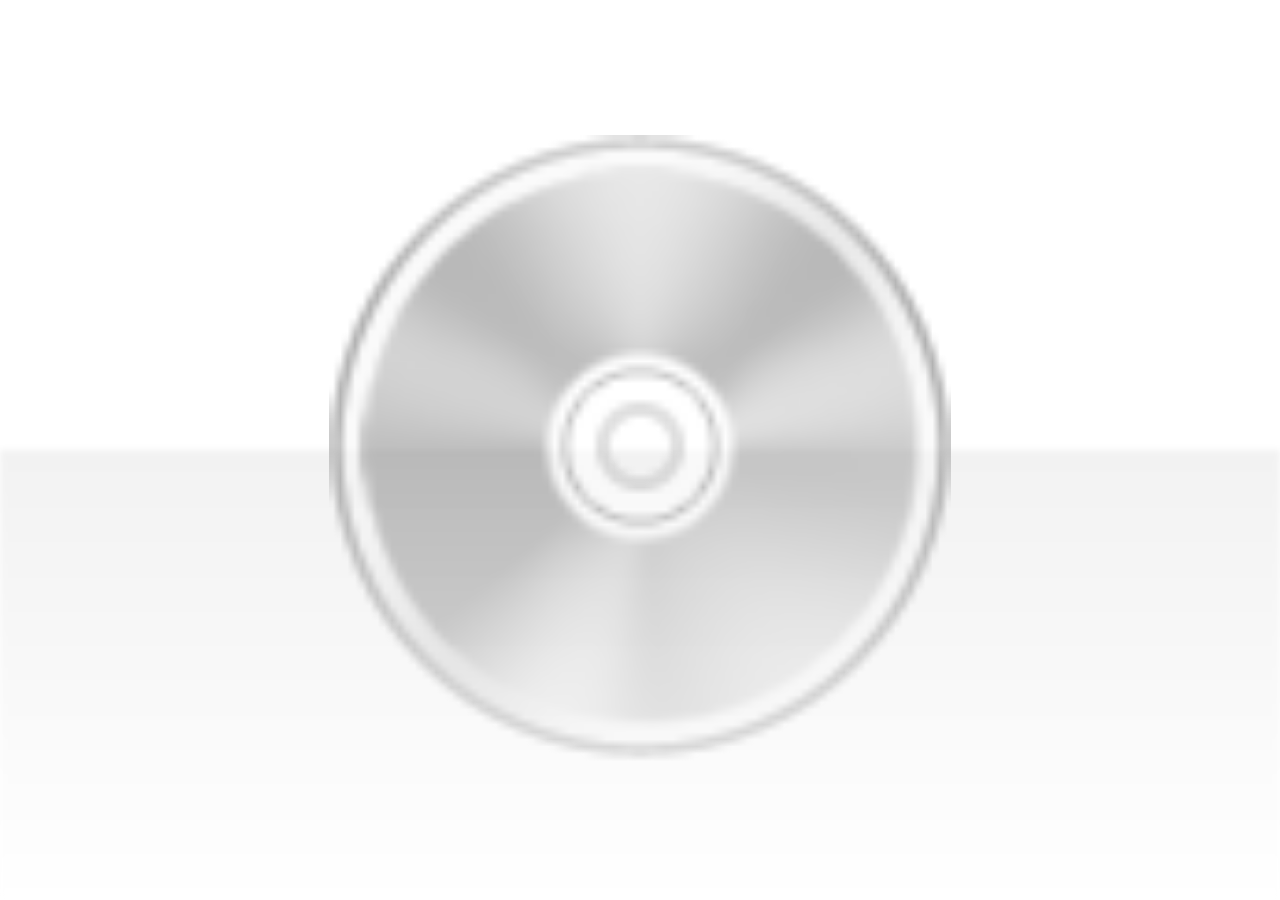
<file: channelart/disc/channel.html>
<!DOCTYPE html>
<html lang="en">
<head>
    <meta charset="UTF-8" />
    <meta name="viewport" content="width=device-width, initial-scale=1.0" />
    <title>wtf r u doin here</title>
    <link rel="stylesheet" href="../../css/base.css" />
    <style>
        body {
            overflow: hidden;
            padding: 0;
            margin: 0;
        }
        .bg {
            width: 100vw;
            height: 100vh;
            background-color: #fff;
            background-image: linear-gradient(to bottom, #f2f2f2, #fff);
            background-position-y: 50vh;
            background-size: 100vw 50vh;
            background-repeat: no-repeat;
            filter: blur(3px);
        }
        .align {
            position: absolute;
            inset: 0;
            display: flex;
            justify-content: center;
            align-items: center;
        }
        .disc {
            height: 70vh;
            opacity: 0.5;
            animation: disc-anim 12s linear infinite;
        }
        @keyframes disc-anim {
            0% {transform: rotateY(0deg);}
            20% {transform: rotateY(180deg);}
            50% {transform: rotateY(180deg);}
            70% {transform: rotateY(360deg);}
            100% {transform: rotateY(360deg);}
        }
    </style>
</head>
<body>
    <div class="bg"></div>
    <div class="align">
        <img src="disc.png" class="disc" />
    </div>
</body>
</html>
</file>
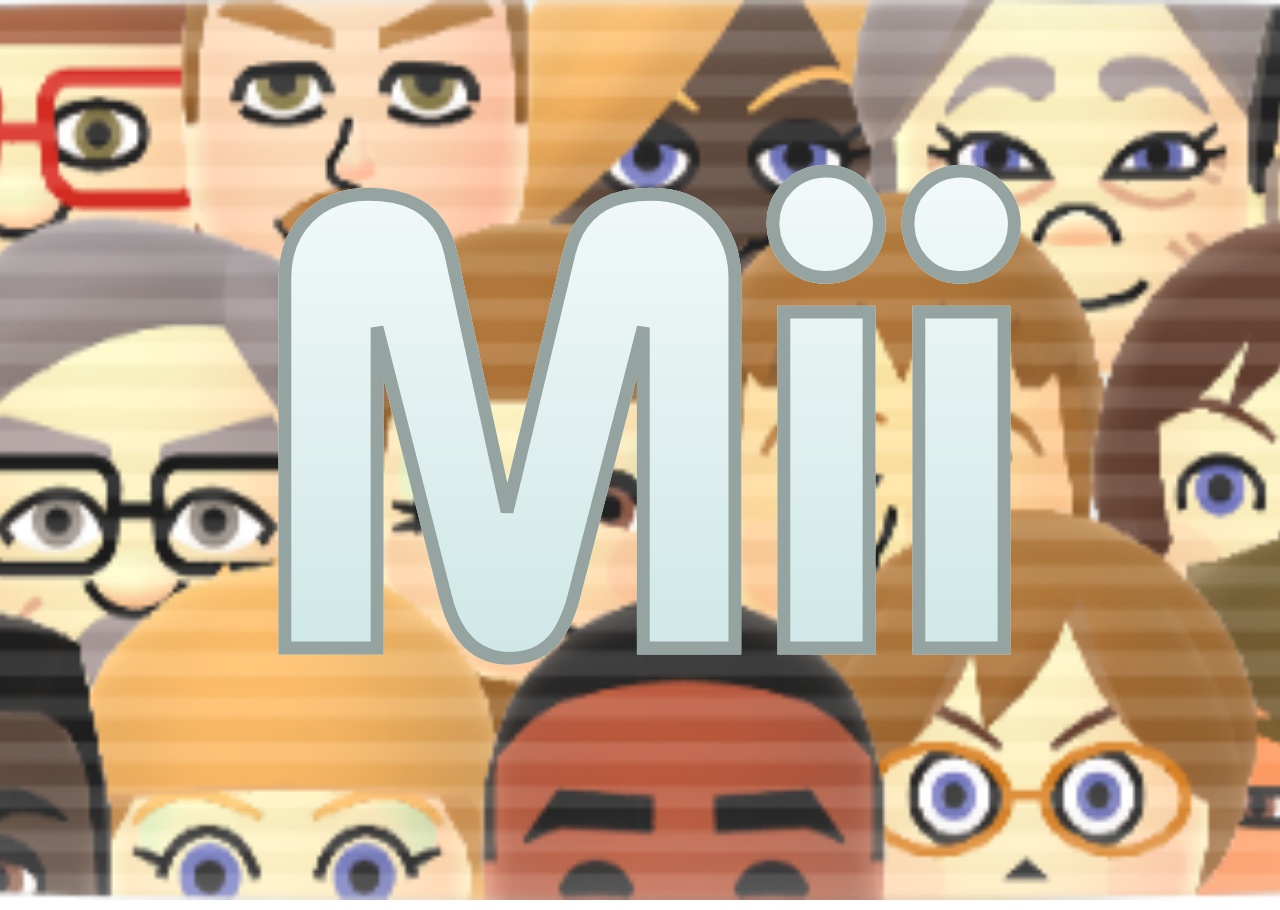
<file: channelart/mii/channel.html>
<!DOCTYPE html>
<html lang="en">
<head>
    <meta charset="UTF-8" />
    <meta name="viewport" content="width=device-width, initial-scale=1.0" />
    <title>wtf r u doin here</title>
    <link rel="stylesheet" href="../../css/base.css" />
    <style>
        body {
            overflow: hidden;
            padding: 0;
            margin: 0;
        }
        .miis {
            width: 100vw;
            height: 100vh;
            object-fit: cover;
            object-position: bottom;
            z-index: 1;
            animation: miis-anim 20s linear infinite;
        }
        @keyframes miis-anim {
            0% {filter: contrast(100%) brightness(100%);}
            45% {filter: contrast(100%) brightness(100%);}
            50% {filter: contrast(20%) brightness(170%);}
            95% {filter: contrast(20%) brightness(170%);}
            100% {filter: contrast(100%) brightness(100%);}
        }
        .title {
            position: absolute;
            inset: 0;
            display: flex;
            justify-content: center;
            align-items: center;

            background-image: linear-gradient(to bottom, white, #bddfde);
            -webkit-text-fill-color: transparent;
            -webkit-background-clip: text;
            background-clip: text;
            -webkit-text-stroke: 1vw #95a4a1;
            font-family: 'TitleBold';
            letter-spacing: -1vh;
            font-size: 50vw;
            z-index: 2;
            animation: title-anim 20s linear infinite;
        }
        @keyframes title-anim {
            0% {opacity: 0;}
            47% {opacity: 0;}
            50% {opacity: 1;}
            90% {opacity: 1;}
            100% {opacity: 0;}
        }     
    </style>
</head>
<body>
    <img src="miis.png" class="miis" />
    <div class="title">Mii</div>
</body>
</html>
</file>
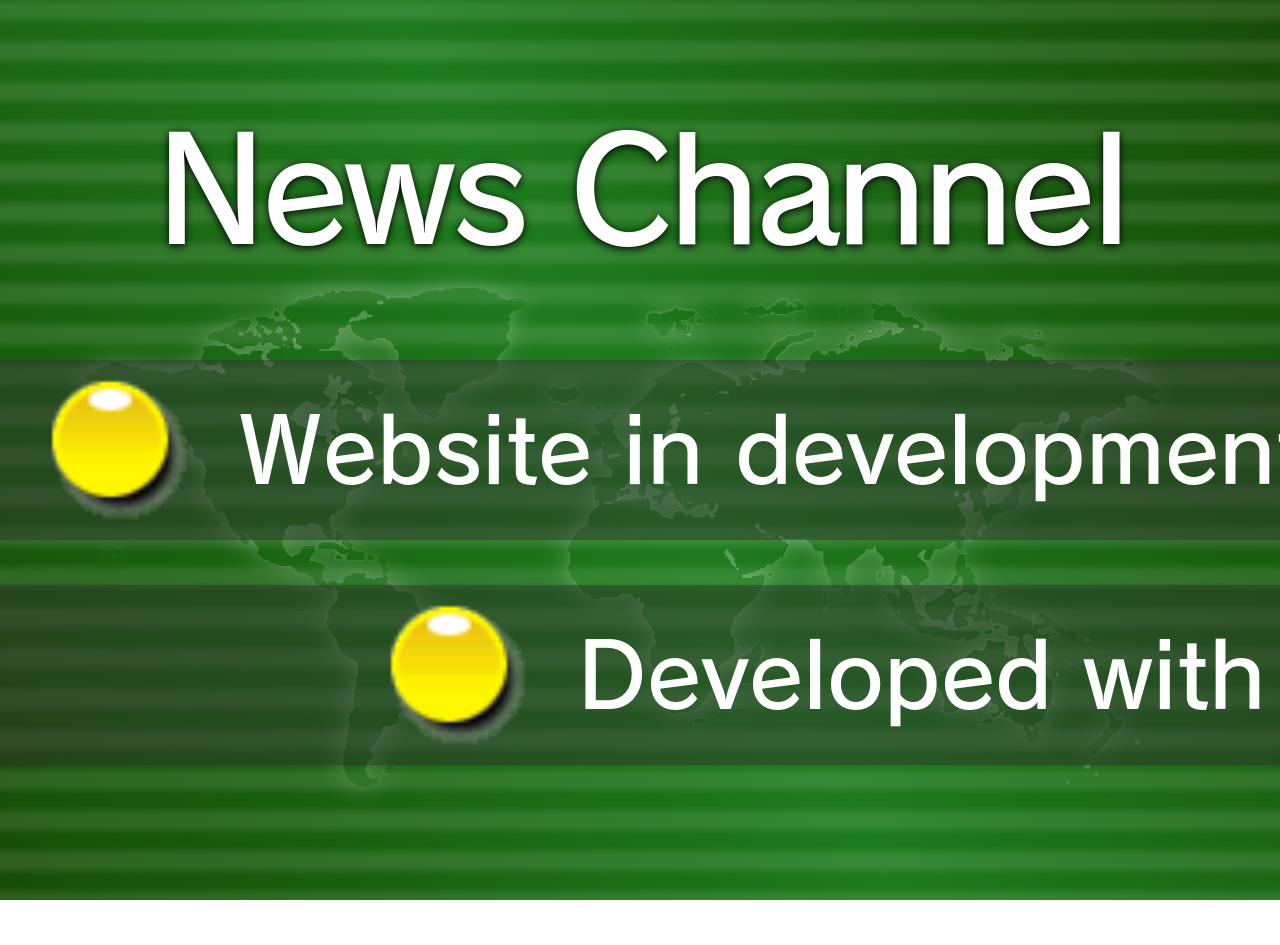
<file: channelart/news/channel.html>
<!DOCTYPE html>
<html lang="en">
<head>
    <meta charset="UTF-8" />
    <meta name="viewport" content="width=device-width, initial-scale=1.0" />
    <title>wtf r u doin here</title>
    <link rel="stylesheet" href="../../css/base.css" />
    <style>
        body {
            overflow: hidden;
            padding: 0;
            margin: 0;
        }
        .gradient {
            background-image: linear-gradient(60deg, #1a5507, #208920, #1a5407);
            position: absolute; inset: 0;
            filter: brightness(90%);
        }
        .title {
            position: absolute;
            top: 5vh; left: 0; right: 0;
            display: flex;
            justify-content: center;
            color: white;
            text-shadow: 0 0.2vh 1vh black;
            font-size: 16vh;
            letter-spacing: -0.5vh;
        }
        .bg {
            background-image: url('bg.png');
            background-size: 9vh;
            width: 100vw; height: 100vh;
            position: absolute;
            top: 0; left: 0;
            opacity: 0.1;
        }
        .map {
            background-image: url('map.png');
            background-position: center;
            background-size: contain;
            background-repeat: no-repeat;
            position: absolute;
            bottom: -5vh; left: 0; right: 0;
            height: 90vh;
            opacity: 0.3;
            animation: map 10s linear infinite;
        }
        @keyframes map {
            0% {opacity: 0.3;}
            55% {opacity: 0.3;}
            60% {opacity: 0.5;}
            95% {opacity: 0.5;}
            100% {opacity: 0.3;}
        }
        .news {
            position: absolute;
            bottom: 10vh;
        }
        .header {
            background-color: #33333377;
            margin-bottom: 5vh;
        }
        .header .text {
            color: white;
            display: flex;
            justify-content: left;
            align-items: center;
            font-size: 10vh;
            width: max-content;
            animation: htext 10s linear infinite;
        }
        @keyframes htext {
            from {transform: translateX(110%);}
            to {transform: translateX(-110%);}
        }
        .header .text img {
            margin: 0 5vh;
            height: 16vh;
        }
        .header .text img.scnd {
            margin: 0 5vh 0 30vw;
        }
    </style>
</head>
<body>
    <div class="gradient"></div>
    <div class="bg"></div>
    <div class="map"></div>
    <div class="title">News Channel</div>

    <div class="news">
        <div class="header">
            <div class="text">
                <img src="pinpoint.png" />
                Website in development phase
            </div>
        </div>
        <div class="header">
            <div class="text">
                <img src="pinpoint.png" class="scnd" />
                Developed with a lot of enthusiasm and effort
            </div>
        </div>
    </div>
</body>
</html>
</file>
<file: css/base.css>
/* Styling for embedded HTML */

@font-face {
    font-family: 'Regular';
    src: url('../fonts/FOT-RodinNTLG\ Pro\ DB.otf');
}

@font-face {
    font-family: 'Bold';
    src: url('../fonts/FOT-Rodin\ Pro\ B.otf');
}

@font-face {
    font-family: 'TitleBold';
    src: url('../fonts/continuum-bold.ttf');
}

@font-face {
    font-family: 'TitleMed';
    src: url('../fonts/continuum-medium.ttf');
}

@font-face {
    font-family: 'Display';
    src: url('../fonts/digital-7\ \(mono\).ttf');
}


@keyframes fadeIn {
    from {opacity: 0;} to {opacity: 1;}
}

@keyframes fadeOut {
    from {opacity: 1;} to {opacity: 0;}
}

.fadeOut {
    animation: fadeOut 250ms ease-out forwards;
}

@keyframes rotate {
    from {transform: rotate(0deg);}
    to {transform: rotate(360deg);}
}

* {
    -webkit-font-smoothing: antialiased;
    font-smooth: always;
    scroll-behavior: smooth;
    transition: 200ms;
}

body {
    font-family: 'Regular';
}

/*
    The channel art runs inside an iframe, which is its own document: the Wii
    pointer set on the parent page stops at the iframe border and Windows
    takes over. Setting it here too keeps it unbroken across the tiles and the
    Start screen preview.
*/
*, *::before, *::after {
    cursor: url('../assets/cursor.png'), auto;
}

strong {
    font-family: 'Bold';
}
</file>
<file: admin/css/admin.css>
/*  Admin panel styling.

    Keeps the Wii menu's look -- light greys, blue accents, soft rounded
    panels -- but laid out as a normal, scrollable tool rather than a 4x3 grid.
*/

@font-face {
    font-family: 'Regular';
    src: url('../../fonts/FOT-RodinNTLG\ Pro\ DB.otf');
}

@font-face {
    font-family: 'Bold';
    src: url('../../fonts/FOT-Rodin\ Pro\ B.otf');
}

:root {
    --blue: #37bef4;
    --blue-dark: #1b8ec0;
    --blue-glow: rgba(55, 190, 244, 0.35);
    --ink: #333;
    --ink-soft: #7a8590;
    --line: #dfe4e9;
    --panel: #fff;
    --bg: #eef1f4;
    --ok: #4caf50;
    --off: #b0b8c0;
    --warn: #e8873a;
    --danger: #e05252;
    --radius: 14px;
}

* {
    box-sizing: border-box;
}

body {
    margin: 0;
    font-family: 'Regular', 'Segoe UI', system-ui, sans-serif;
    color: var(--ink);
    background:
        radial-gradient(circle at 50% -20%, #fff 0%, transparent 60%),
        linear-gradient(180deg, #f7f9fb 0%, var(--bg) 100%);
    background-attachment: fixed;
    min-height: 100vh;
}

strong, b {
    font-family: 'Bold', sans-serif;
    font-weight: normal;
}

/* ------------------------------------------------------------------ bar --- */

.topbar {
    position: sticky;
    top: 0;
    z-index: 20;
    display: flex;
    align-items: center;
    gap: 18px;
    flex-wrap: wrap;
    padding: 14px 26px;
    background: linear-gradient(180deg, #fdfefe 0%, #e9eef2 100%);
    border-bottom: 1px solid var(--line);
    box-shadow: 0 2px 14px rgba(0, 0, 0, 0.07);
}

.topbar h1 {
    margin: 0;
    font-family: 'Bold', sans-serif;
    font-size: 1.3rem;
    font-weight: normal;
    letter-spacing: 0.01em;
    display: flex;
    align-items: center;
    gap: 10px;
}

.topbar h1 .dot {
    width: 11px;
    height: 11px;
    border-radius: 50%;
    background: var(--blue);
    box-shadow: 0 0 10px var(--blue-glow);
}

.topbar .spacer {
    flex: 1;
}

.user-field {
    display: flex;
    align-items: center;
    gap: 8px;
    font-size: 0.88rem;
    color: var(--ink-soft);
}

.user-field input {
    width: 190px;
}

/* Self-contained chip: the topbar wraps on narrow windows, and a bare
   separator line looked like a stray mark once it dropped to its own row. */
.session {
    display: flex;
    align-items: center;
    gap: 2px;
    background: #e9eef2;
    border: 1px solid var(--line);
    border-radius: 99px;
    padding: 2px 4px 2px 12px;
}

.session .who {
    font-size: 0.82rem;
    color: var(--ink-soft);
}

.session .btn {
    padding: 4px 12px;
    font-size: 0.82rem;
}

.session .who::before {
    content: '\25CF';
    color: var(--ok);
    margin-right: 5px;
    font-size: 0.7rem;
}

/* --------------------------------------------------------------- inputs --- */

input[type="text"],
input[type="url"],
input[type="password"],
textarea,
select {
    font-family: 'Regular', sans-serif;
    font-size: 0.92rem;
    color: var(--ink);
    background: #fff;
    border: 1px solid var(--line);
    border-radius: 9px;
    padding: 8px 11px;
    width: 100%;
    transition: border-color 150ms, box-shadow 150ms;
}

input[type="text"]:focus,
input[type="url"]:focus,
input[type="password"]:focus,
textarea:focus,
select:focus {
    outline: none;
    border-color: var(--blue);
    box-shadow: 0 0 0 3px var(--blue-glow);
}

textarea {
    resize: vertical;
    min-height: 62px;
    line-height: 1.4;
}

label.field {
    display: block;
}

label.field > .label-row {
    display: flex;
    align-items: baseline;
    gap: 8px;
    margin-bottom: 4px;
    font-size: 0.74rem;
    text-transform: uppercase;
    letter-spacing: 0.06em;
    color: var(--ink-soft);
}

/* Marks a field the user has pinned to a custom value. */
.origin {
    font-size: 0.68rem;
    text-transform: none;
    letter-spacing: 0;
    padding: 1px 7px;
    border-radius: 99px;
    background: #eef2f6;
    color: var(--ink-soft);
}

.origin.custom {
    background: var(--blue);
    color: #fff;
}

.reset-field {
    margin-left: auto;
    border: none;
    background: none;
    color: var(--blue-dark);
    font-family: 'Regular', sans-serif;
    font-size: 0.72rem;
    cursor: pointer;
    padding: 0;
    text-decoration: underline;
    visibility: hidden;
}

.reset-field.on {
    visibility: visible;
}

.reset-field:hover {
    color: var(--danger);
}

/* -------------------------------------------------------------- buttons --- */

button {
    font-family: 'Regular', sans-serif;
    cursor: pointer;
}

.btn {
    display: inline-flex;
    align-items: center;
    justify-content: center;
    gap: 7px;
    font-size: 0.9rem;
    padding: 9px 18px;
    border-radius: 99px;
    border: 1px solid var(--line);
    background: linear-gradient(180deg, #fff 0%, #eef2f5 100%);
    color: var(--ink);
    box-shadow: 0 1px 3px rgba(0, 0, 0, 0.08);
    transition: 150ms;
    white-space: nowrap;
}

.btn:hover:not(:disabled) {
    border-color: var(--blue);
    color: var(--blue-dark);
    transform: translateY(-1px);
    box-shadow: 0 3px 10px var(--blue-glow);
}

.btn:active:not(:disabled) {
    transform: translateY(0);
}

.btn:disabled {
    opacity: 0.5;
    cursor: not-allowed;
}

.btn.primary {
    background: linear-gradient(180deg, var(--blue) 0%, var(--blue-dark) 100%);
    border-color: var(--blue-dark);
    color: #fff;
}

.btn.primary:hover:not(:disabled) {
    color: #fff;
    filter: brightness(1.08);
}

.btn.ghost {
    background: none;
    border-color: transparent;
    box-shadow: none;
}

/* Badge on the save button while there are unsaved edits. */
.btn .pill {
    font-size: 0.72rem;
    background: rgba(255, 255, 255, 0.28);
    border-radius: 99px;
    padding: 1px 8px;
}

/* ---------------------------------------------------------------- shell --- */

.wrap {
    max-width: 1220px;
    margin: 0 auto;
    padding: 24px 26px 90px;
}

.toolbar {
    display: flex;
    align-items: center;
    gap: 14px;
    flex-wrap: wrap;
    margin-bottom: 20px;
}

.toolbar .search {
    flex: 1;
    min-width: 200px;
    max-width: 330px;
}

.stats {
    display: flex;
    gap: 9px;
    flex-wrap: wrap;
}

.stat {
    background: var(--panel);
    border: 1px solid var(--line);
    border-radius: 99px;
    padding: 7px 15px;
    font-size: 0.84rem;
    color: var(--ink-soft);
}

.stat b {
    color: var(--ink);
    font-size: 0.95rem;
}

.seg {
    display: inline-flex;
    background: #e4e9ee;
    border-radius: 99px;
    padding: 3px;
    gap: 2px;
}

.seg button {
    border: none;
    background: none;
    font-size: 0.84rem;
    color: var(--ink-soft);
    padding: 6px 15px;
    border-radius: 99px;
    transition: 150ms;
}

.seg button.on {
    background: #fff;
    color: var(--blue-dark);
    box-shadow: 0 1px 4px rgba(0, 0, 0, 0.12);
}

/* ---------------------------------------------------------------- cards --- */

.cards {
    display: flex;
    flex-direction: column;
    gap: 16px;
}

.card {
    background: var(--panel);
    border: 1px solid var(--line);
    border-radius: var(--radius);
    box-shadow: 0 2px 10px rgba(0, 0, 0, 0.05);
    overflow: hidden;
    transition: box-shadow 180ms, opacity 180ms;
}

.card:hover {
    box-shadow: 0 5px 20px rgba(0, 0, 0, 0.09);
}

/* "Desactivado" -- dimmed, and its preview goes grey. */
.card.off {
    opacity: 0.62;
}

.card.off .preview iframe {
    filter: grayscale(1);
}

.card.missing {
    border-color: var(--warn);
}

.card-head {
    display: flex;
    align-items: center;
    gap: 16px;
    padding: 13px 18px;
}

/* Live channel tile, same art the portfolio renders. */
.preview {
    position: relative;
    width: 168px;
    flex: none;
    aspect-ratio: 16 / 9;
    border-radius: 8px;
    overflow: hidden;
    background: #11141a;
    border: 1px solid var(--line);
}

.preview iframe {
    position: absolute;
    inset: 0;
    width: 100%;
    height: 100%;
    border: 0;
    pointer-events: none;
}

.head-text {
    flex: 1;
    min-width: 0;
}

.head-text .name {
    font-family: 'Bold', sans-serif;
    font-size: 1.05rem;
    display: flex;
    align-items: center;
    gap: 9px;
    flex-wrap: wrap;
}

.head-text .sub {
    margin-top: 3px;
    font-size: 0.83rem;
    color: var(--ink-soft);
    overflow: hidden;
    text-overflow: ellipsis;
    white-space: nowrap;
}

.tags {
    display: flex;
    gap: 6px;
    flex-wrap: wrap;
    margin-top: 7px;
}

.tag {
    font-size: 0.72rem;
    padding: 2px 9px;
    border-radius: 99px;
    background: #f0f3f6;
    color: var(--ink-soft);
    border: 1px solid var(--line);
    display: inline-flex;
    align-items: center;
    gap: 5px;
}

.tag .swatch {
    width: 9px;
    height: 9px;
    border-radius: 50%;
}

.tag.alert {
    background: #fdf1e6;
    border-color: var(--warn);
    color: #9a5520;
}

.tag.art {
    background: #eef7fd;
    border-color: var(--blue);
    color: var(--blue-dark);
}

.head-actions {
    display: flex;
    align-items: center;
    gap: 10px;
    flex: none;
}

.order-btns {
    display: flex;
    flex-direction: column;
    gap: 2px;
}

.order-btns button {
    border: 1px solid var(--line);
    background: #fff;
    border-radius: 6px;
    width: 26px;
    height: 20px;
    font-size: 0.7rem;
    line-height: 1;
    color: var(--ink-soft);
    padding: 0;
}

.order-btns button:hover:not(:disabled) {
    border-color: var(--blue);
    color: var(--blue-dark);
}

.order-btns button:disabled {
    opacity: 0.35;
    cursor: not-allowed;
}

/* --------------------------------------------------------------- switch --- */

.switch {
    display: inline-flex;
    align-items: center;
    gap: 9px;
    cursor: pointer;
    user-select: none;
    font-size: 0.82rem;
    color: var(--ink-soft);
}

.switch input {
    position: absolute;
    opacity: 0;
    pointer-events: none;
}

.switch .track {
    position: relative;
    width: 46px;
    height: 25px;
    border-radius: 99px;
    background: var(--off);
    transition: background 180ms;
    flex: none;
}

.switch .track::after {
    content: '';
    position: absolute;
    top: 3px;
    left: 3px;
    width: 19px;
    height: 19px;
    border-radius: 50%;
    background: #fff;
    box-shadow: 0 1px 3px rgba(0, 0, 0, 0.3);
    transition: transform 180ms;
}

.switch input:checked + .track {
    background: var(--ok);
}

.switch input:checked + .track::after {
    transform: translateX(21px);
}

.switch input:focus-visible + .track {
    box-shadow: 0 0 0 3px var(--blue-glow);
}

.switch .state {
    width: 74px;
}

/* ---------------------------------------------------------------- body ---- */

.card-body {
    display: none;
    padding: 4px 18px 20px;
    border-top: 1px solid var(--line);
    margin-top: 2px;
}

.card.open .card-body {
    display: block;
}

.grid-fields {
    display: grid;
    grid-template-columns: repeat(auto-fit, minmax(215px, 1fr));
    gap: 15px;
    margin-top: 16px;
}

.grid-fields .wide {
    grid-column: 1 / -1;
}

.color-row {
    display: flex;
    gap: 8px;
    align-items: center;
}

.color-row input[type="color"] {
    width: 42px;
    height: 38px;
    padding: 2px;
    border: 1px solid var(--line);
    border-radius: 9px;
    background: #fff;
    cursor: pointer;
    flex: none;
}

.icon-row {
    display: flex;
    gap: 8px;
    align-items: center;
}

.icon-row input {
    width: 72px;
    text-align: center;
    font-size: 1.2rem;
}

.icon-picks {
    display: flex;
    gap: 4px;
    flex-wrap: wrap;
}

.icon-picks button {
    border: 1px solid var(--line);
    background: #fff;
    border-radius: 8px;
    width: 32px;
    height: 32px;
    font-size: 1rem;
    padding: 0;
    line-height: 1;
}

.icon-picks button:hover {
    border-color: var(--blue);
    background: #f2faff;
}

.card-foot {
    display: flex;
    align-items: center;
    gap: 12px;
    flex-wrap: wrap;
    margin-top: 18px;
    padding-top: 14px;
    border-top: 1px dashed var(--line);
    font-size: 0.82rem;
    color: var(--ink-soft);
}

.card-foot a {
    color: var(--blue-dark);
}

.card-foot .spacer {
    flex: 1;
}

.link-danger {
    border: none;
    background: none;
    color: var(--danger);
    font-size: 0.82rem;
    text-decoration: underline;
    padding: 0;
}

/* -------------------------------------------------------- style gallery --- */

.gallery-btn {
    margin-top: 6px;
    width: 100%;
    font-size: 0.82rem;
    padding: 7px 12px;
}

.modal {
    position: fixed;
    inset: 0;
    z-index: 80;
    display: none;
    background: rgba(28, 34, 42, 0.55);
    backdrop-filter: blur(3px);
    padding: 28px 20px;
    overflow-y: auto;
}

.modal.on {
    display: block;
}

.modal-box {
    max-width: 1180px;
    margin: 0 auto;
    background: var(--panel);
    border-radius: var(--radius);
    box-shadow: 0 16px 50px rgba(0, 0, 0, 0.35);
    overflow: hidden;
    animation: modalIn 180ms ease-out;
}

@keyframes modalIn {
    from { opacity: 0; transform: translateY(14px); }
    to { opacity: 1; transform: translateY(0); }
}

.modal-head {
    position: sticky;
    top: 0;
    z-index: 2;
    display: flex;
    align-items: center;
    gap: 14px;
    flex-wrap: wrap;
    padding: 15px 22px;
    background: linear-gradient(180deg, #fdfefe 0%, #eef2f5 100%);
    border-bottom: 1px solid var(--line);
}

.modal-head h2 {
    margin: 0;
    font-family: 'Bold', sans-serif;
    font-size: 1.08rem;
    font-weight: normal;
}

.modal-head .sub {
    font-size: 0.84rem;
    color: var(--ink-soft);
}

.modal-head .spacer { flex: 1; }

.gallery {
    display: grid;
    grid-template-columns: repeat(auto-fill, minmax(215px, 1fr));
    gap: 14px;
    padding: 20px 22px 26px;
}

.gstyle {
    border: 2px solid transparent;
    border-radius: 11px;
    padding: 5px;
    background: #f4f7f9;
    text-align: left;
    transition: 150ms;
    display: block;
    width: 100%;
}

.gstyle:hover {
    border-color: var(--blue);
    background: #eaf6fd;
    transform: translateY(-2px);
    box-shadow: 0 6px 16px var(--blue-glow);
}

/* The style the project is using right now. */
.gstyle.current {
    border-color: var(--ok);
    background: #edf8ee;
}

/* The frame is a <span> inside the button, so it needs an explicit block
   display: aspect-ratio has no effect on an inline box and the preview
   collapsed to nothing. */
.gstyle .frame {
    display: block;
    position: relative;
    width: 100%;
    aspect-ratio: 16 / 9;
    border-radius: 7px;
    overflow: hidden;
    background: #11141a;
}

.gstyle .frame iframe {
    position: absolute;
    inset: 0;
    width: 100%;
    height: 100%;
    border: 0;
    pointer-events: none;
}

.gstyle .name {
    display: flex;
    align-items: center;
    justify-content: space-between;
    gap: 6px;
    margin-top: 6px;
    padding: 0 3px;
    font-size: 0.84rem;
    color: var(--ink);
}

.gstyle .name .flag {
    font-size: 0.68rem;
    color: var(--ok);
    font-family: 'Bold', sans-serif;
}

/* --------------------------------------------------------------- toasts --- */

.toasts {
    position: fixed;
    right: 20px;
    bottom: 20px;
    z-index: 60;
    display: flex;
    flex-direction: column;
    gap: 9px;
    max-width: 380px;
}

.toast {
    background: #2c3540;
    color: #fff;
    border-radius: 11px;
    padding: 12px 17px;
    font-size: 0.88rem;
    line-height: 1.4;
    box-shadow: 0 6px 22px rgba(0, 0, 0, 0.3);
    animation: toastIn 200ms ease-out;
    border-left: 4px solid var(--blue);
}

.toast.ok { border-left-color: var(--ok); }
.toast.err { border-left-color: var(--danger); }
.toast.warn { border-left-color: var(--warn); }

@keyframes toastIn {
    from { opacity: 0; transform: translateY(10px); }
    to { opacity: 1; transform: translateY(0); }
}

/* --------------------------------------------------------------- states --- */

.empty {
    text-align: center;
    padding: 70px 20px;
    color: var(--ink-soft);
}

.empty .big {
    font-size: 2.6rem;
    margin-bottom: 12px;
}

.empty p {
    margin: 6px 0;
}

.loading {
    text-align: center;
    padding: 60px;
    color: var(--ink-soft);
}

.spinner {
    width: 30px;
    height: 30px;
    margin: 0 auto 14px;
    border: 3px solid var(--line);
    border-top-color: var(--blue);
    border-radius: 50%;
    animation: spin 700ms linear infinite;
}

@keyframes spin {
    to { transform: rotate(360deg); }
}

/* Sticky save bar, only while there are unsaved edits. */
.savebar {
    position: fixed;
    left: 50%;
    bottom: 22px;
    transform: translate(-50%, 130%);
    z-index: 40;
    display: flex;
    align-items: center;
    gap: 15px;
    background: #2c3540;
    color: #fff;
    border-radius: 99px;
    padding: 11px 13px 11px 22px;
    box-shadow: 0 8px 28px rgba(0, 0, 0, 0.32);
    transition: transform 240ms ease-out;
    font-size: 0.9rem;
}

.savebar.on {
    transform: translate(-50%, 0);
}

.savebar .btn {
    padding: 7px 17px;
}

@media (max-width: 680px) {
    .card-head {
        flex-wrap: wrap;
    }
    .preview {
        width: 128px;
    }
    .switch .state {
        display: none;
    }
    .wrap {
        padding: 18px 14px 90px;
    }
}
</file>
